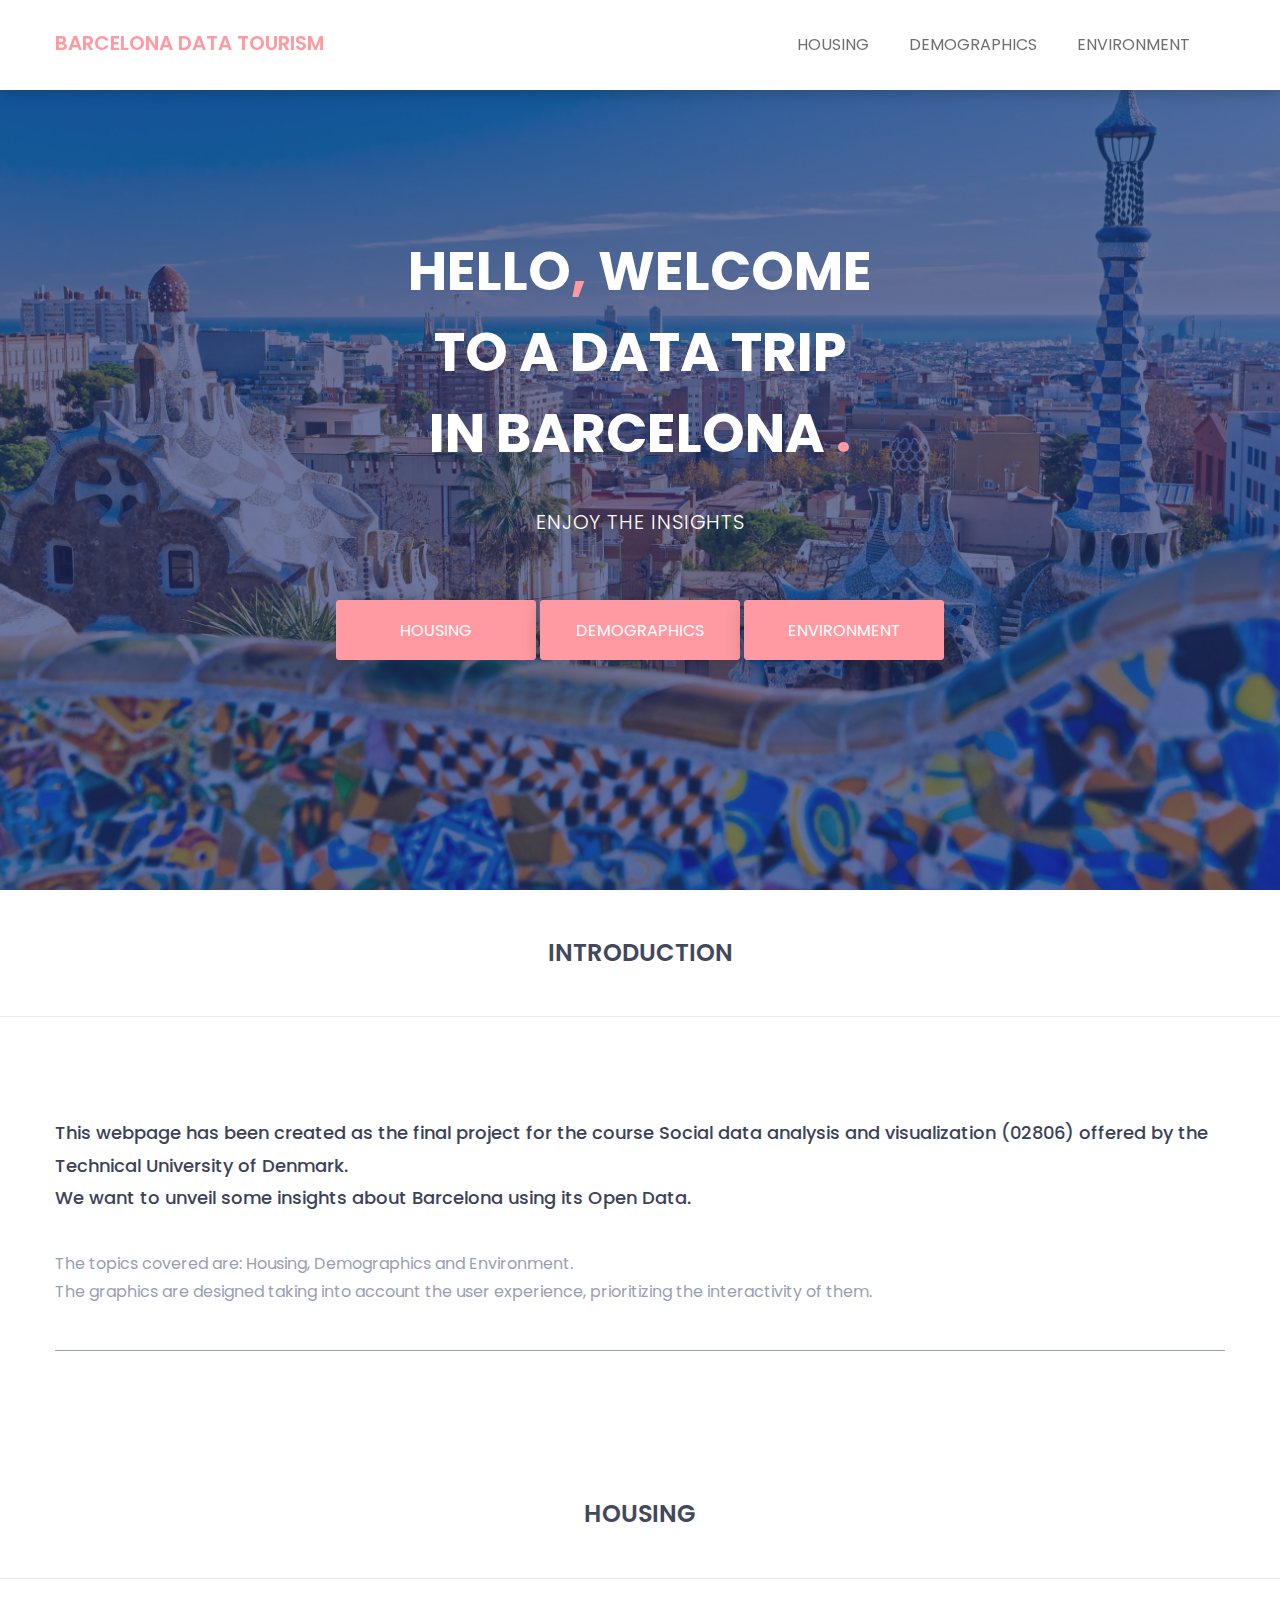
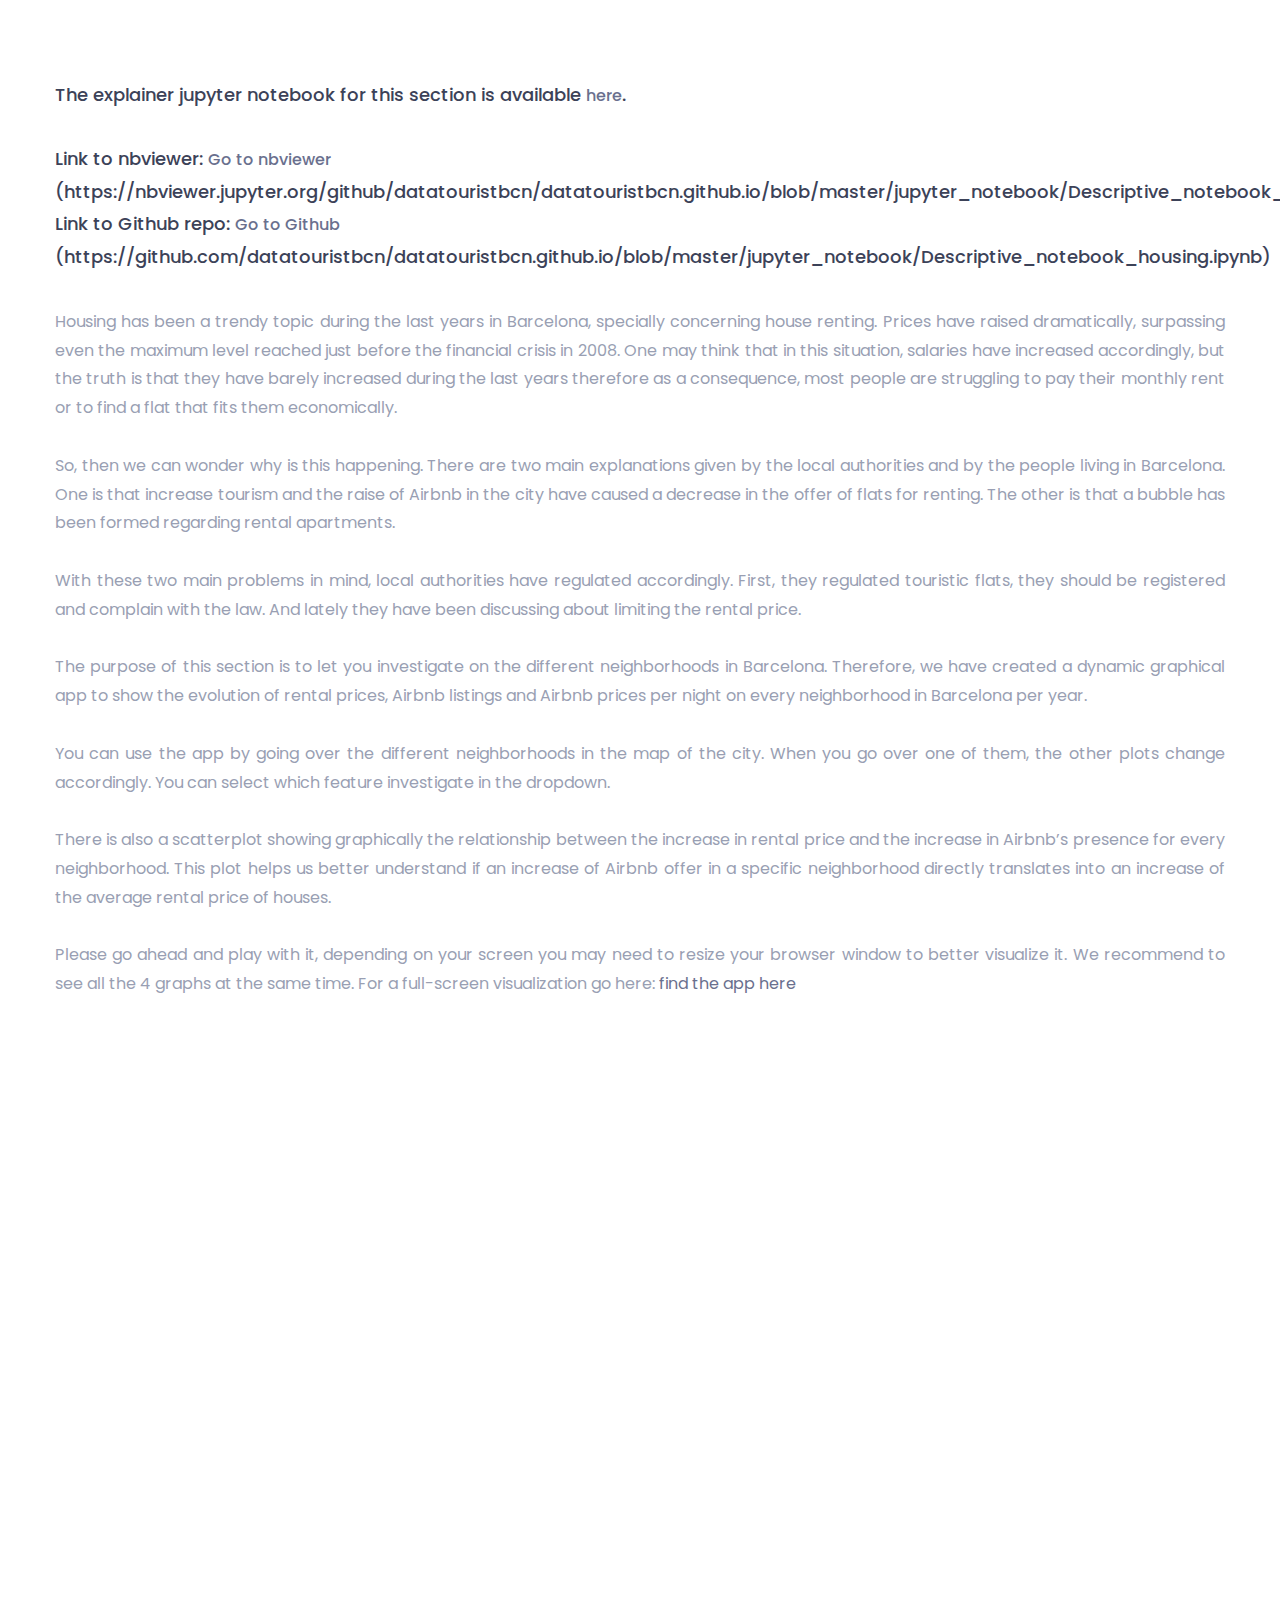
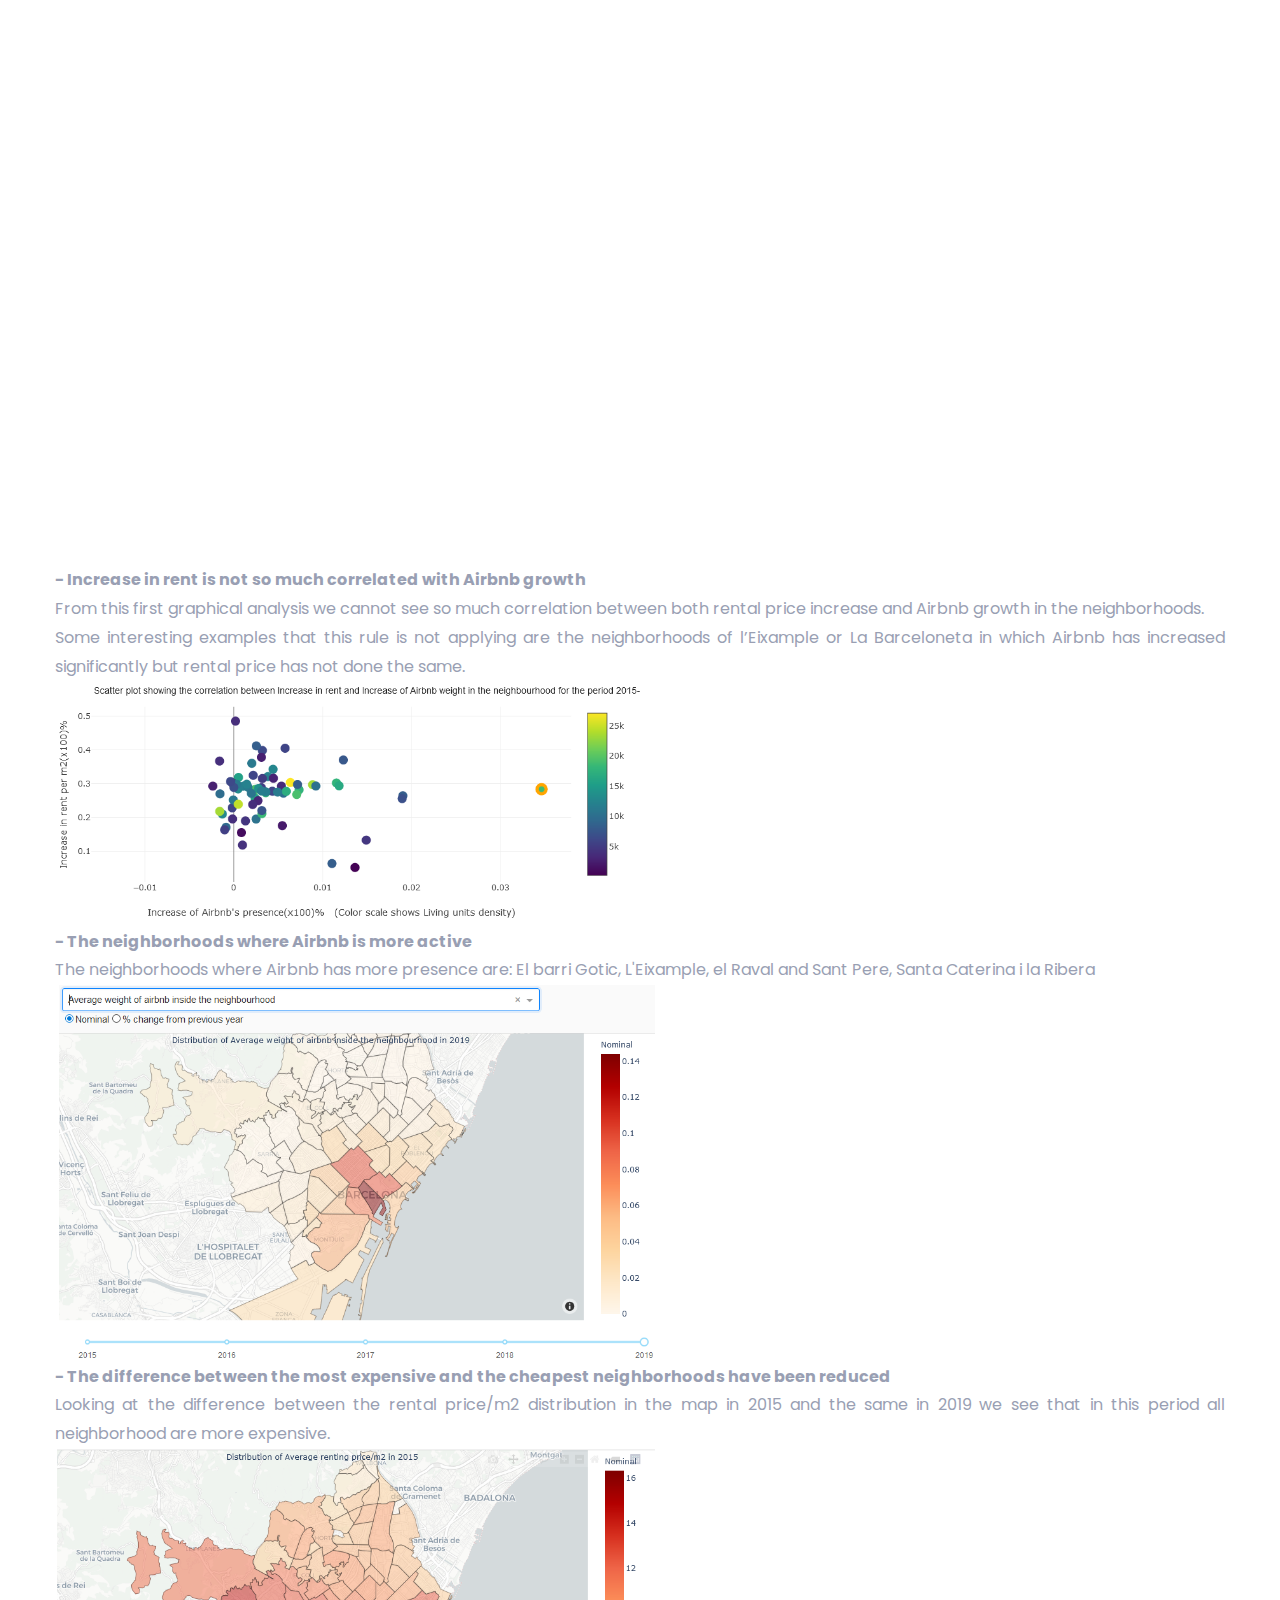
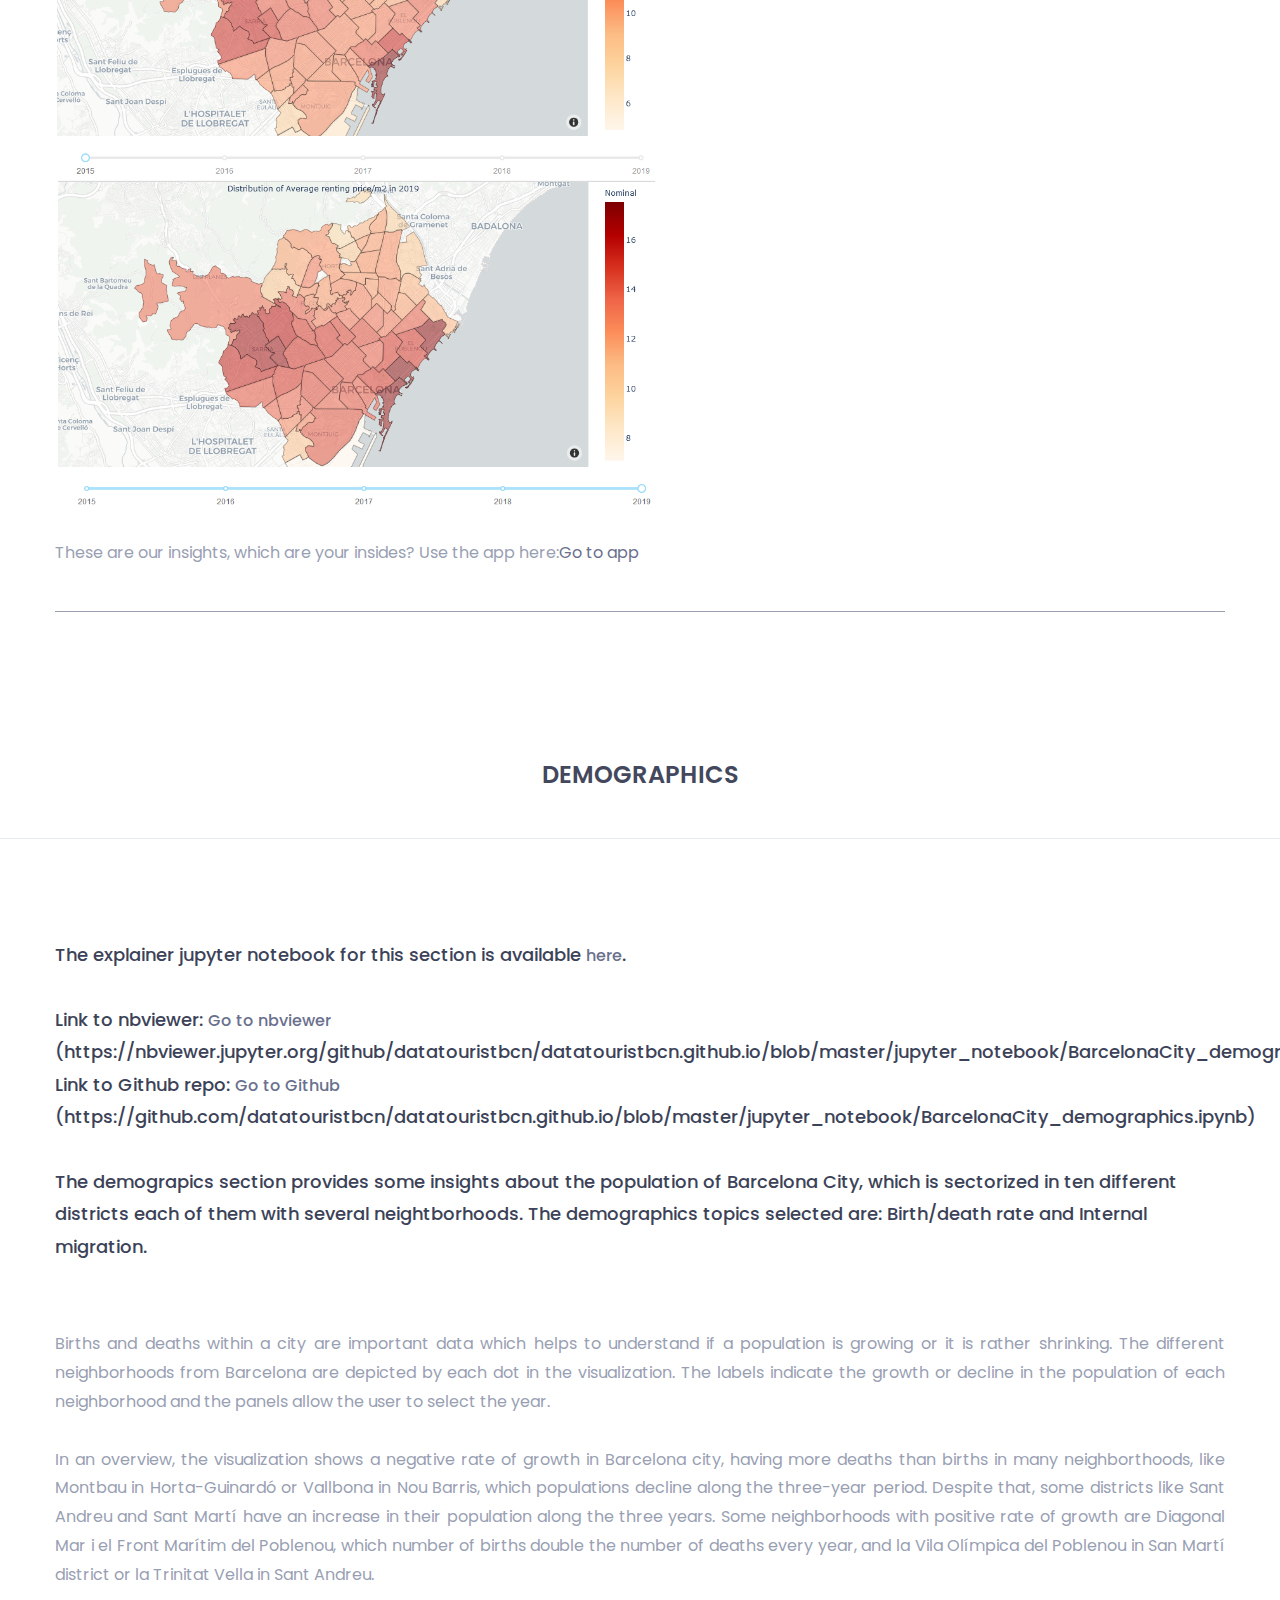
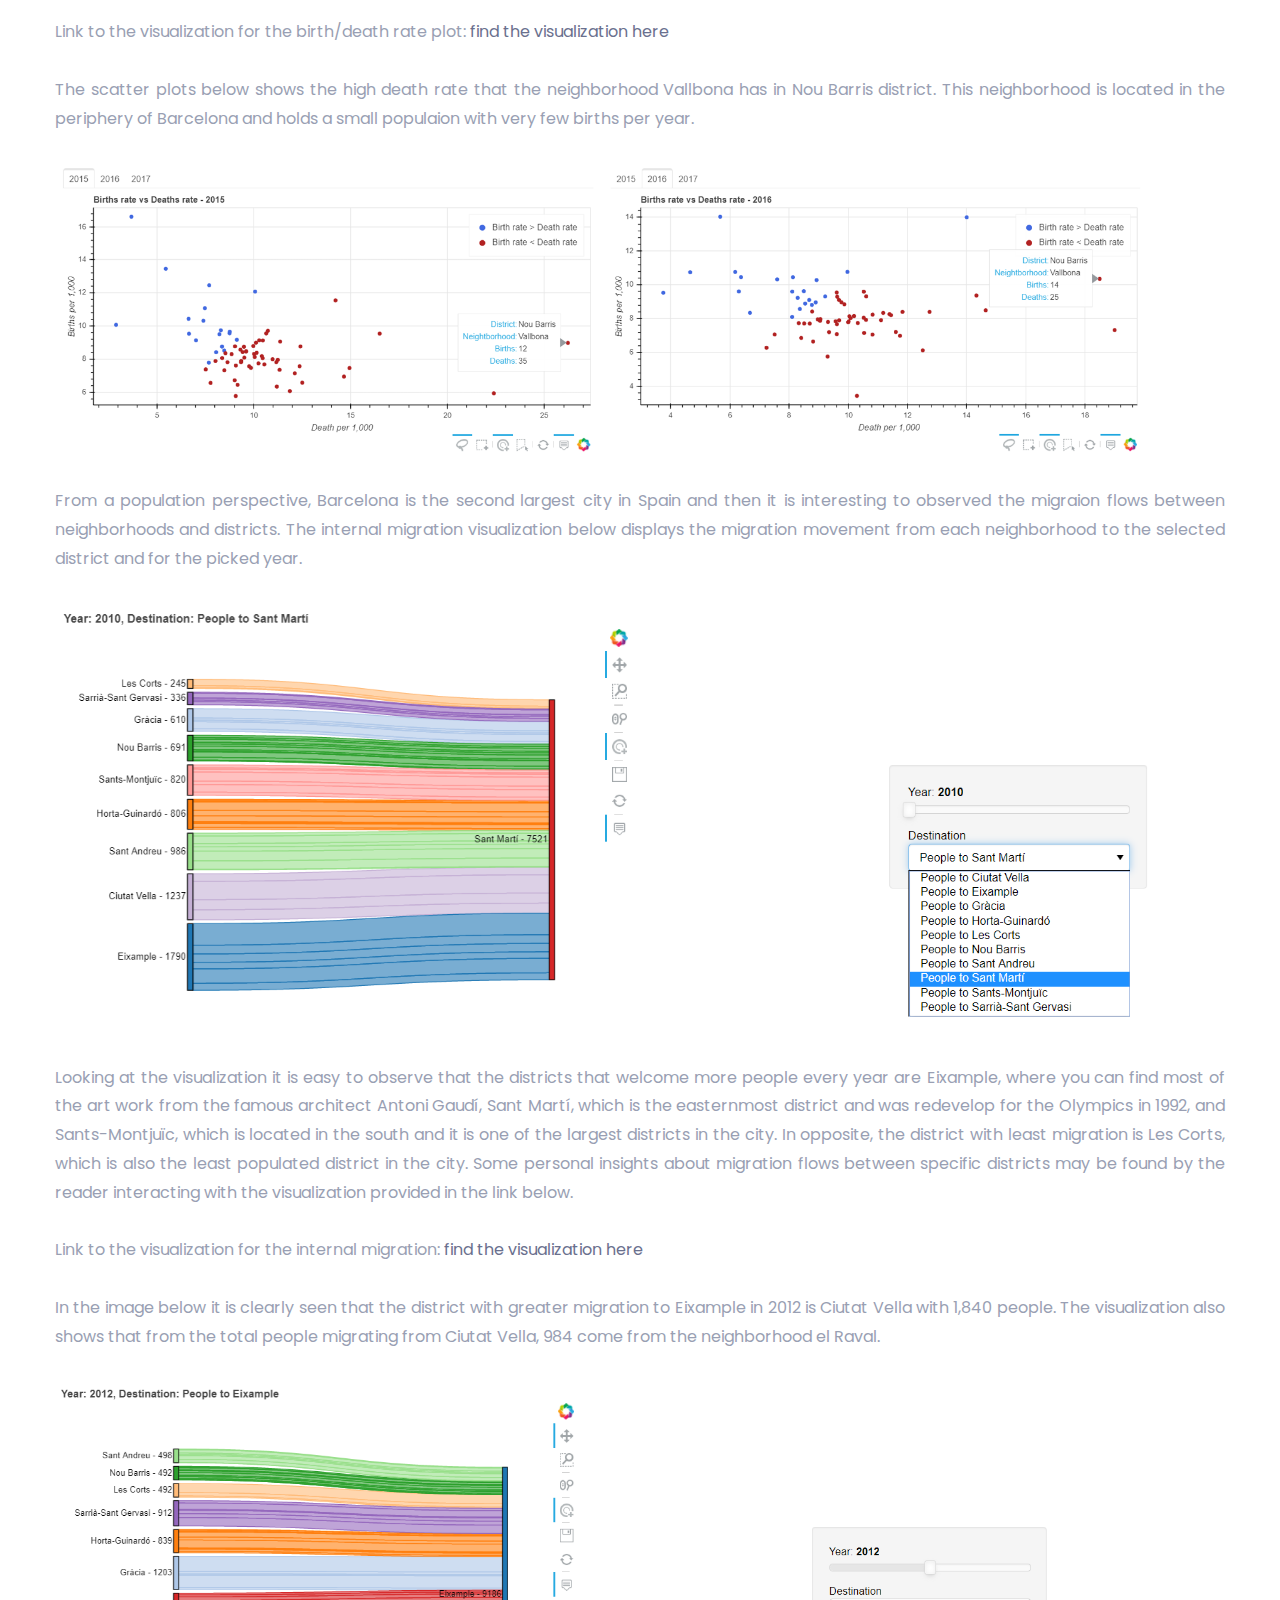
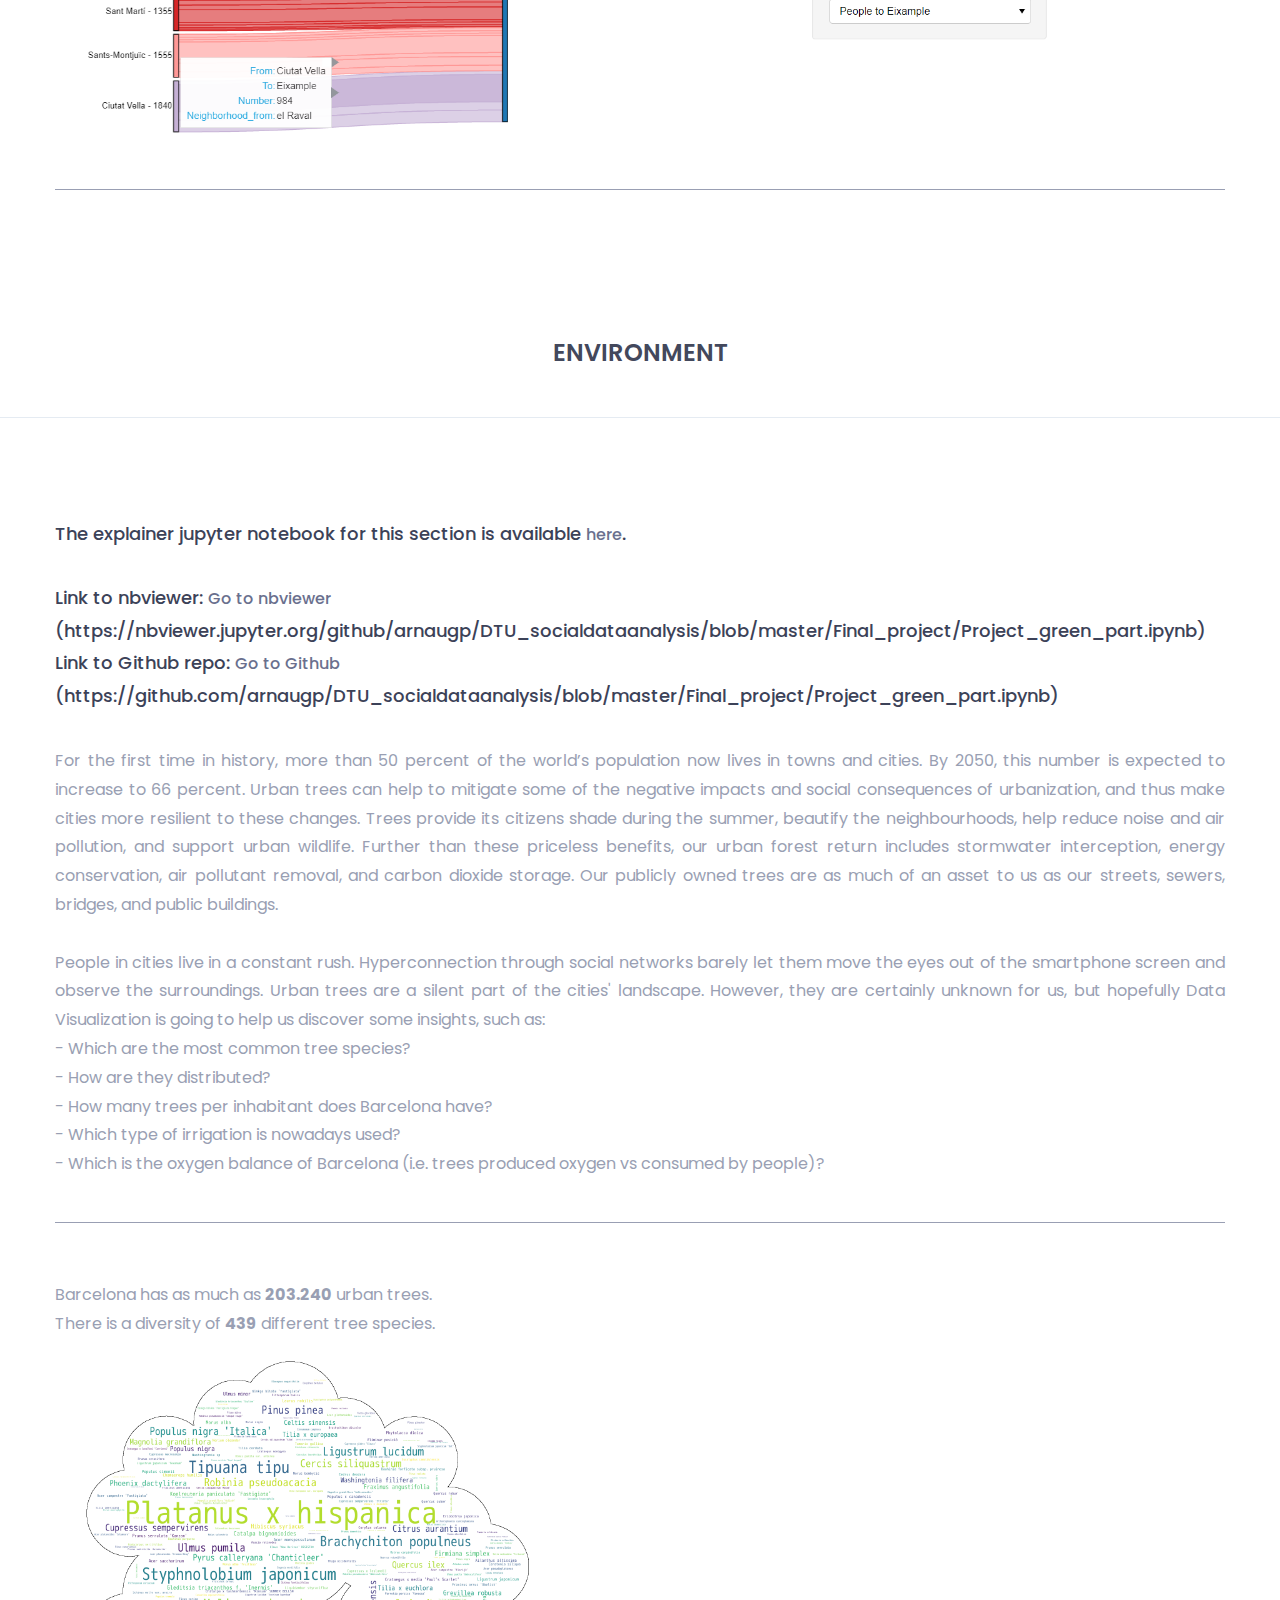
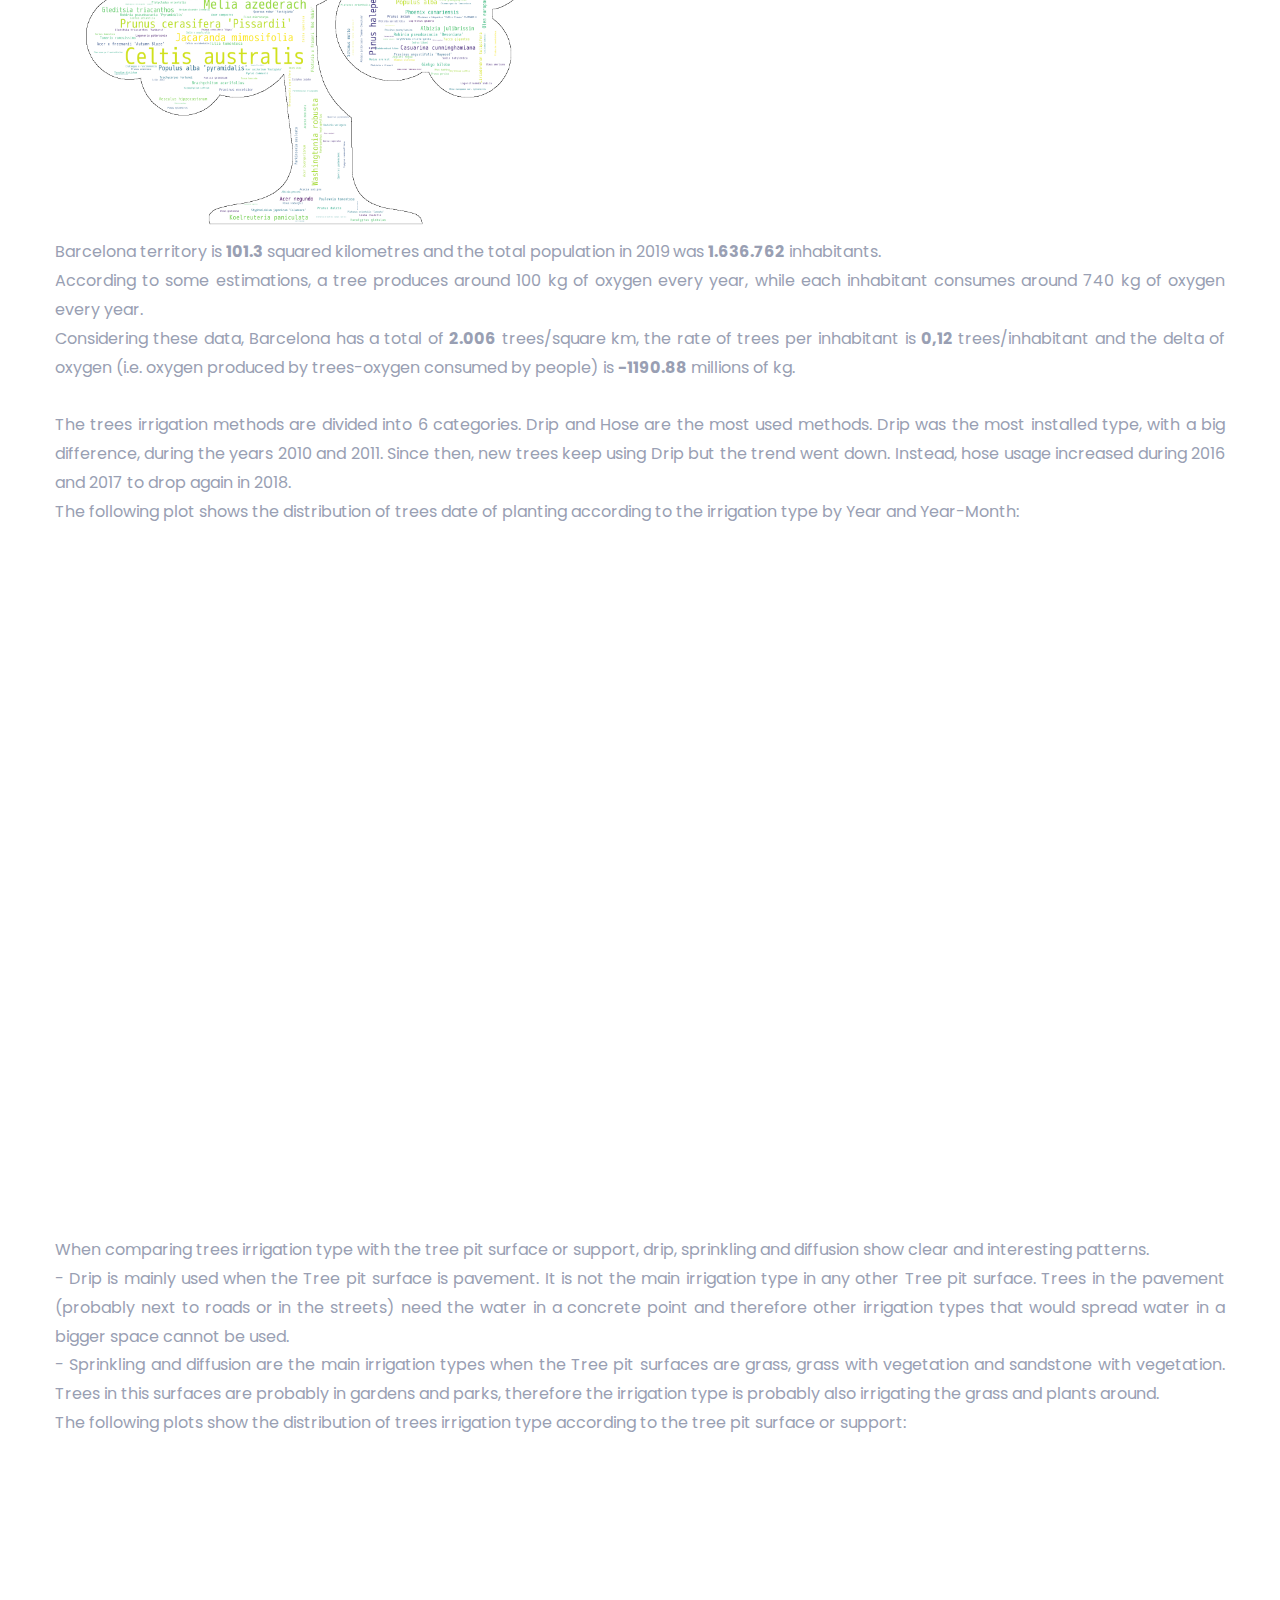
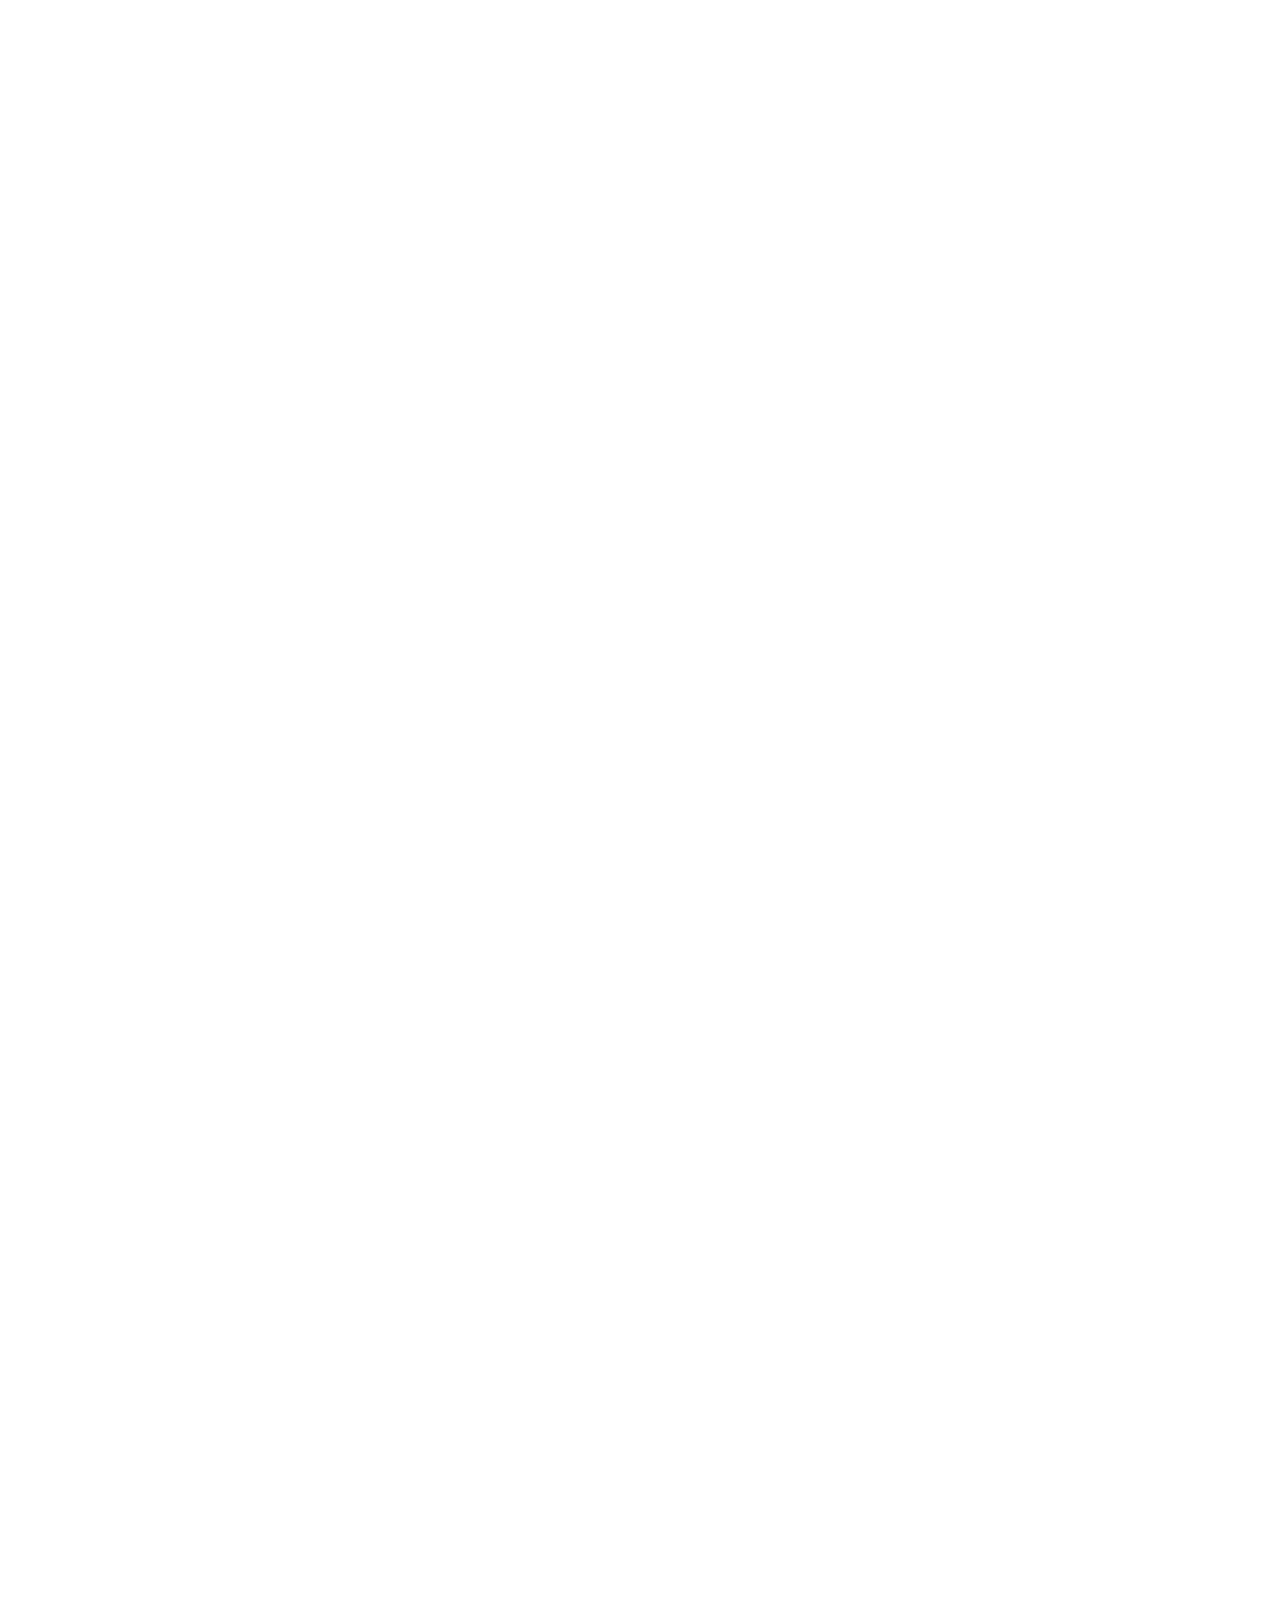
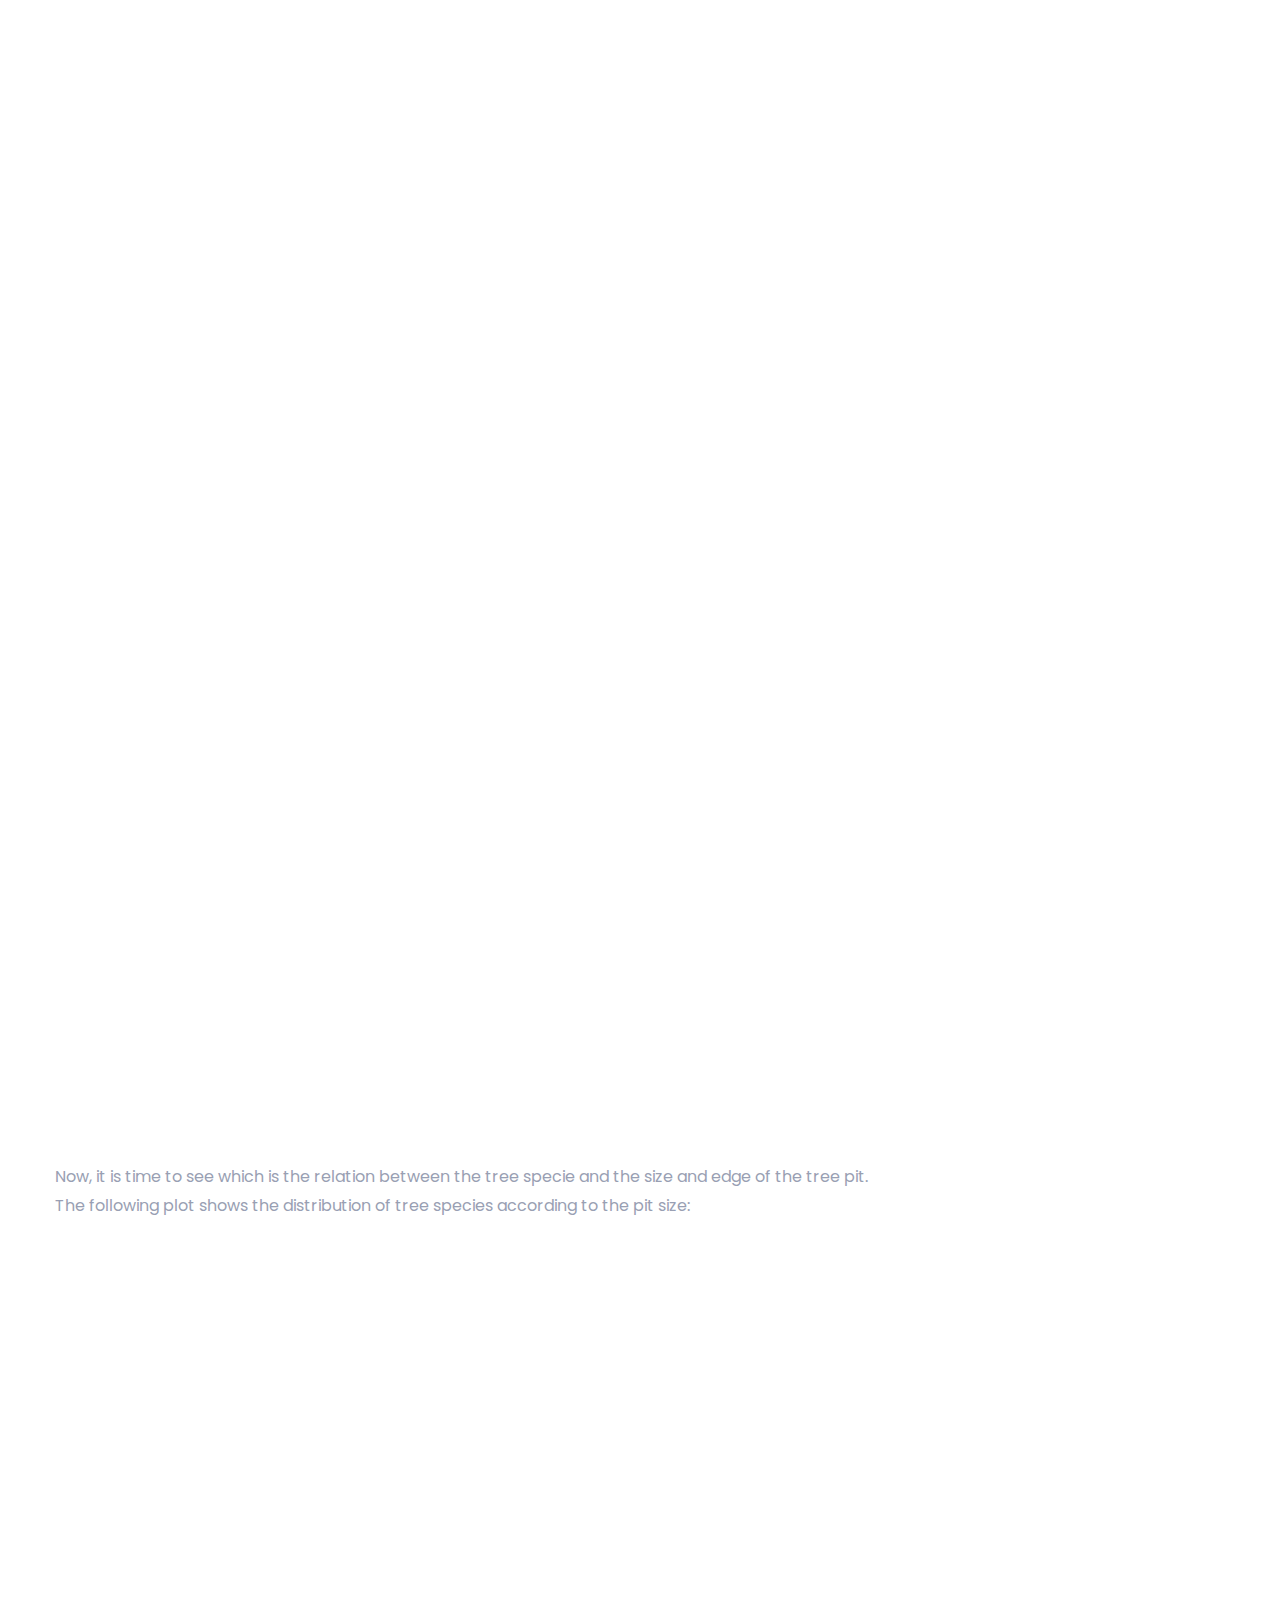
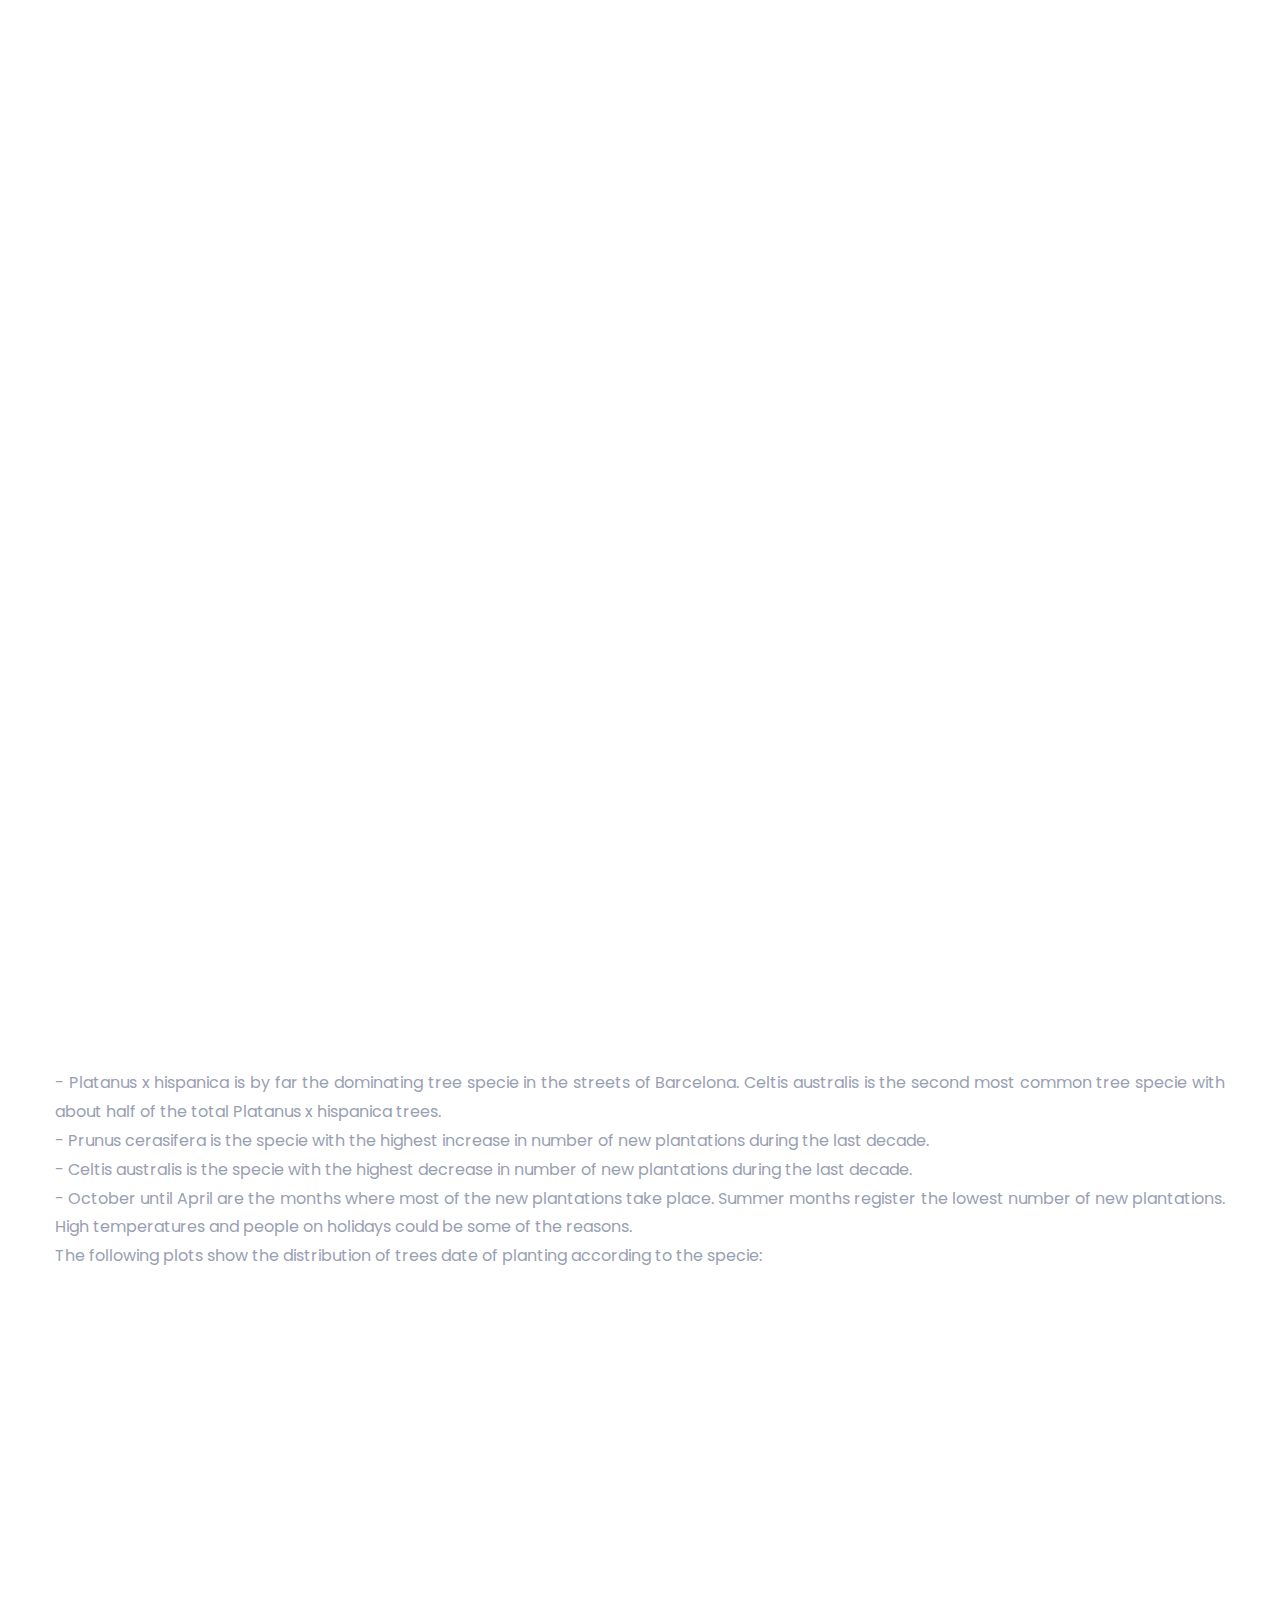
<file: index.html>
<!doctype html>
<html class="no-js" lang="en">

    <head>
        <!-- meta data -->
        <meta charset="utf-8">
        <meta http-equiv="X-UA-Compatible" content="IE=edge">
        <meta name="viewport" content="width=device-width, initial-scale=1">
        <!-- The above 3 meta tags *must* come first in the head; any other head content must come *after* these tags -->

        <!--font-family-->
		<link href="https://fonts.googleapis.com/css?family=Poppins:100,200,300,400,500,600,700,800,900&amp;subset=devanagari,latin-ext" rel="stylesheet">
        
        <!-- title of site -->
        <title>BARCELONA DATA TOURISM</title>

        <!-- For favicon png -->
		<link rel="shortcut icon" type="image/icon" href="assets/logo/favicon.png"/>
       
        <!--font-awesome.min.css-->
        <link rel="stylesheet" href="assets/css/font-awesome.min.css">

		<!--flat icon css-->
		<link rel="stylesheet" href="assets/css/flaticon.css">

		<!--animate.css-->
        <link rel="stylesheet" href="assets/css/animate.css">

        <!--owl.carousel.css-->
        <link rel="stylesheet" href="assets/css/owl.carousel.min.css">
		<link rel="stylesheet" href="assets/css/owl.theme.default.min.css">
		
        <!--bootstrap.min.css-->
        <link rel="stylesheet" href="assets/css/bootstrap.min.css">
		
		<!-- bootsnav -->
		<link rel="stylesheet" href="assets/css/bootsnav.css" >	
        
        <!--style.css-->
        <link rel="stylesheet" href="assets/css/style.css">
        
        <!--responsive.css-->
        <link rel="stylesheet" href="assets/css/responsive.css">
        
        <!-- HTML5 shim and Respond.js for IE8 support of HTML5 elements and media queries -->
        <!-- WARNING: Respond.js doesn't work if you view the page via file:// -->
		
        <!--[if lt IE 9]>
			<script src="https://oss.maxcdn.com/html5shiv/3.7.3/html5shiv.min.js"></script>
			<script src="https://oss.maxcdn.com/respond/1.4.2/respond.min.js"></script>
        <![endif]-->

    </head>
	
	<body>
		<!--[if lte IE 9]>
            <p class="browserupgrade">You are using an <strong>outdated</strong> browser. Please <a href="https://browsehappy.com/">upgrade your browser</a> to improve your experience and security.</p>
        <![endif]-->
		
		<!-- top-area Start -->
		<header class="top-area">
			<div class="header-area">
				<!-- Start Navigation -->
			    <nav class="navbar navbar-default bootsnav navbar-fixed dark no-background">

			        <div class="container">

			            <!-- Start Header Navigation -->
			            <div class="navbar-header">
			                <button type="button" class="navbar-toggle" data-toggle="collapse" data-target="#navbar-menu">
			                    <i class="fa fa-bars"></i>
			                </button>
			                <a class="navbar-brand" href="index.html">BARCELONA DATA TOURISM</a>
			            </div><!--/.navbar-header-->
			            <!-- End Header Navigation -->

			            <!-- Collect the nav links, forms, and other content for toggling -->
			            <div class="collapse navbar-collapse menu-ui-design" id="navbar-menu">
			                <ul class="nav navbar-nav navbar-right" data-in="fadeInDown" data-out="fadeOutUp">
			                <li class="smooth-menu active"></li>
			                    <li class="smooth-menu"><a href="#housing">HOUSING</a></li>
			                    <li class="smooth-menu"><a href="#demographics">DEMOGRAPHICS</a></li>
			                    <li class="smooth-menu"><a href="#environment">ENVIRONMENT</a></li>
			                </ul><!--/.nav -->
			            </div><!-- /.navbar-collapse -->
			        </div><!--/.container-->
			    </nav><!--/nav-->
			    <!-- End Navigation -->
			</div><!--/.header-area-->

		    <div class="clearfix"></div>

		</header><!-- /.top-area-->
		<!-- top-area End -->
	
		<!--welcome-hero start -->
		<section id="welcome-hero" class="welcome-hero">
			<div class="container">
				<div class="row">
					<div class="col-md-12 text-center">
						<div class="header-text">
							<h2>hello<span>,</span> welcome<br> to a data trip <br> in barcelona <span>.</span>   </h2>
							<p>enjoy the insights</p>
							<a href="#housing">HOUSING</a>
		                    <a href="#demographics">DEMOGRAPHICS</a>
		                    <a href="#environment">ENVIRONMENT</a>
						</div><!--/.header-text-->
					</div><!--/.col-->
				</div><!-- /.row-->
			</div><!-- /.container-->

		</section><!--/.welcome-hero-->
		<!--welcome-hero end -->



		<section id="intro" class="about">
			<div class="section-heading text-center">
				<h2>INTRODUCTION</h2>
			</div>
			<div class="container">
				<div class="about-content">
					<div class="row">						
						<div class="single-about-txt">
							<h3>
								This webpage has been created as the final project for the course Social data analysis and visualization (02806) offered by the Technical University of Denmark. <br>
								We want to unveil some insights about Barcelona using its Open Data.
							</h3>
							<p>
								The topics covered are: Housing, Demographics and Environment. <br>
								The graphics are designed taking into account the user experience, prioritizing the interactivity of them.
							</p>
							
						</div>
						
					</div>
				</div>
			</div>
		</section><!--/.about-->
		<!--about end -->



		<!--EDIT HECTOR-->
		<!--housing start -->
		<section id="housing" class="about">
		
			<div class="section-heading text-center">
				<h2>HOUSING</h2>
			</div>
			<div class="container">
			 
				<div class="about-content">
					<div class="row">						
						<div class="single-about-txt">
							<h3>
								The explainer jupyter notebook for this section is available <a href="https://nbviewer.jupyter.org/github/datatouristbcn/datatouristbcn.github.io/blob/master/jupyter_notebook/Descriptive_notebook_housing.ipynb" target="_blank">here</a>. <br><br>
								Link to nbviewer: <a href="https://nbviewer.jupyter.org/github/datatouristbcn/datatouristbcn.github.io/blob/master/jupyter_notebook/Descriptive_notebook_housing.ipynb" target="_blank">Go to nbviewer</a><br>
								(https://nbviewer.jupyter.org/github/datatouristbcn/datatouristbcn.github.io/blob/master/jupyter_notebook/Descriptive_notebook_housing.ipynb) <br>
								Link to Github repo: <a href="https://github.com/datatouristbcn/datatouristbcn.github.io/blob/master/jupyter_notebook/Descriptive_notebook_housing.ipynb" target="_blank">Go to Github</a><br>
								(https://github.com/datatouristbcn/datatouristbcn.github.io/blob/master/jupyter_notebook/Descriptive_notebook_housing.ipynb) <br>
							    </h3>
							
							
							<p style="text-align:justify;">
								Housing has been a trendy topic during the last years in Barcelona, specially concerning house renting. Prices have raised dramatically, surpassing even the maximum level reached just before the financial crisis in 2008.
								One may think that in this situation, salaries have increased accordingly, but the truth is that they have barely increased during the last years therefore as a consequence, 
								most people are struggling to pay their monthly rent or to find a flat that fits them economically.  <br>
								<br>
								So, then we can wonder why is this happening. There are two main explanations given by the local authorities and by the people living in Barcelona. One is that increase tourism and the raise of
								Airbnb in the city have caused a decrease in the offer of flats for renting. The other is that a bubble has been formed regarding rental apartments. <br>
								<br>
								With these two main problems in mind, local authorities have regulated accordingly. First, they regulated touristic flats, they should be registered and 
								complain with the law. And lately they have been discussing about limiting the rental price.<br>
								<br>
								The purpose of this section is to let you investigate on the different neighborhoods in Barcelona. Therefore, we have created a dynamic graphical app to 
								show the evolution of rental prices, Airbnb listings and Airbnb prices per night on every neighborhood in Barcelona per year. <br>
								<br>
								You can use the app by going over the different neighborhoods in the map of the city. When you go over one of them, the other plots change accordingly.
								You can select which feature investigate in the dropdown.<br>
								<br>
								There is also a scatterplot showing graphically the relationship between the increase in rental price and the increase in Airbnb’s presence for every neighborhood. This plot helps us better understand 
								if an increase of Airbnb offer in a specific neighborhood directly translates into an increase of the average rental price of houses.<br>
								<br>
								Please go ahead and play with it, depending on your screen you may need to resize your browser window to better visualize it. We recommend to see 
								all the 4 graphs at the same time. For a full-screen visualization go here: <a href="https://sodata2.herokuapp.com/" target="_blank">find the app here</a><br>
							        <br>
								<br>
								<iframe width="1400" height="1100" frameborder="0" scrolling="yes" src="https://sodata2.herokuapp.com/"></iframe>
								<br>
								<b> - Increase in rent is not so much correlated with Airbnb growth</b></li><br>
										From this first graphical analysis we cannot see so much correlation between both rental price increase and Airbnb growth in the neighborhoods. <br>
										Some interesting examples that this rule is not applying are the neighborhoods of l’Eixample or La Barceloneta in which Airbnb has increased significantly but rental price has not done the same.
								<br>
								<img src="assets/images/housing/scatter_eixample.PNG" alt="Scatter plot showing relation between rental price and Airbnb increase" height="400" width="600">
								<br>
								<b>- The neighborhoods where Airbnb is more active</b></li><br>
										The neighborhoods where Airbnb has more presence are: El barri Gotic, L'Eixample, el Raval and Sant Pere, Santa Caterina i la Ribera
								<br>
					
								<img src="assets/images/housing/airbnb.PNG" alt="Choropleth map showing rental price distribution over the city of Barcelona in 2015" height="400" width="600">
								<br>
								<b>- The difference between the most expensive and the cheapest neighborhoods have been reduced</b></li><br>
								           Looking at the difference between the rental price/m2 distribution in the map in 2015 and the same in 2019 we see that in this period all neighborhood are more expensive.
								<br>
				
								<img src="assets/images/housing/price_2015.PNG" alt="Choropleth map showing rental price distribution over the city of Barcelona in 2015" height="400" width="600">
								<br>
								<img src="assets/images/housing/price_2019.PNG" alt="Choropleth map showing rental price distribution over the city of Barcelona in 2019" height="400" width="600">
								<br>
								<br>
								These are our insights, which are your insides? Use the app here:<a href="https://sodata2.herokuapp.com/" target="_blank"> Go to app</a><br>
							
							
							
							</h3>

							
						</div>
						
					</div>
				</div>
			</div>
		</section><!--/.about-->
		<!--about end -->


		<!--EDIT JORGE-->
		<!--demographics start -->
		<section id="demographics" class="about">
			<div class="section-heading text-center">
				<h2>DEMOGRAPHICS</h2>
			</div>
			<div class="container">
				<div class="about-content">
					<div class="row">						
						<div class="single-about-txt">
							<h3>
								The explainer jupyter notebook for this section is available <a href="https://nbviewer.jupyter.org/github/datatouristbcn/datatouristbcn.github.io/blob/master/jupyter_notebook/BarcelonaCity_demographics.ipynb" target="_blank">here</a>. <br><br>
								Link to nbviewer: <a href="https://nbviewer.jupyter.org/github/datatouristbcn/datatouristbcn.github.io/blob/master/jupyter_notebook/BarcelonaCity_demographics.ipynb" target="_blank">Go to nbviewer</a><br>
								(https://nbviewer.jupyter.org/github/datatouristbcn/datatouristbcn.github.io/blob/master/jupyter_notebook/BarcelonaCity_demographics.ipynb) <br>
								Link to Github repo: <a href="https://github.com/datatouristbcn/datatouristbcn.github.io/blob/master/jupyter_notebook/BarcelonaCity_demographics.ipynb" target="_blank">Go to Github</a><br>
								(https://github.com/datatouristbcn/datatouristbcn.github.io/blob/master/jupyter_notebook/BarcelonaCity_demographics.ipynb) <br><br>
							    </h3>
							<h3>
								The demograpics section provides some insights about the population of Barcelona City, which is sectorized in ten different districts each of them with several neightborhoods. The demographics topics selected are: 
								Birth/death rate and Internal migration. <br><br>
							</h3>
							<p style="text-align:justify;">
								Births and deaths within a city are important data which helps to understand if a population is growing or it is rather shrinking. 
								The different neighborhoods from Barcelona are depicted by each dot in the visualization. 
								The labels indicate the growth or decline in the population of each neighborhood and the panels allow the user to select the year.<br><br>

								In an overview, the visualization shows a negative rate of growth in Barcelona city, having more deaths than births in many neighborthoods, 
								like Montbau in Horta-Guinardó or Vallbona in Nou Barris, which populations decline along the three-year period. Despite that, 
								some districts like Sant Andreu and Sant Martí have an increase in their population along the three years. Some neighborhoods with positive rate of 
								growth are Diagonal Mar i el Front Marítim del Poblenou, which number of births double the number of deaths every year, and la Vila Olímpica del Poblenou in 
								San Martí district or la Trinitat Vella in Sant Andreu.<br><br>
								
								Link to the visualization for the birth/death rate plot: <a href="birth_death_rate.html" target="_blank">find the visualization here</a><br><br>
								
								The scatter plots below shows the high death rate that the neighborhood Vallbona has in Nou Barris district. This neighborhood is located in 
								the periphery of Barcelona and holds a small populaion with very few births per year. <br>
								<br>
								<img src="assets/images/demographic/birth_death_rate_final.png" alt="Scatter plots showing relation between birth and death rate" height="700" width="1100">
								<br>
							
							
								<br>
								From a population perspective, Barcelona is the second largest city in Spain and then it is interesting to observed the migraion flows between neighborhoods and districts. 
								The internal migration visualization below displays the migration movement from each neighborhood to the selected district and for the picked year.<br>
								
								<br>
								<img src="assets/images/demographic/internal_migration2.png" alt="Sankey diagram to San Martí district" height="700" width="1100">
								<br>
								
								<br>
								Looking at the visualization it is easy to observe that the districts that welcome more people every year are Eixample, where you can find most of the art work from the famous 
								architect Antoni Gaudí, Sant Martí, which is the easternmost district and was redevelop for the Olympics in 1992, and Sants-Montjuïc, which is located in the south and it is one of the 
								largest districts in the city. In opposite, the district with least migration is Les Corts, which is also the least populated district in the city. Some personal insights 
								about migration flows between specific districts may be found by the reader interacting with the visualization provided in the link below. <br><br>
								
								Link to the visualization for the internal migration: <a href="intenal_migration.html" target="_blank">find the visualization here</a><br><br>
								
								In the image below it is clearly seen that the district with greater migration to Eixample in 2012 is Ciutat Vella with 1,840 people. The visualization
								also shows that from the total people migrating from Ciutat Vella, 984 come from the neighborhood el Raval.<br>
								<br>
								<img src="assets/images/demographic/internal_migration1.png" alt="Sankey diagram to Eixample district" height="600" width="1000">
								<br>
							</p>
							
						</div>
						
					</div>
				</div>
			</div>
		</section><!--/.about-->
		<!--about end -->




		<!--EDIT ARNAU-->
		<!--environment start -->
		<section id="environment" class="about">
			<div class="section-heading text-center">
				<h2>ENVIRONMENT</h2>
			</div>
			<div class="container">
				<div class="about-content">
					<div class="row">						
						<div class="single-about-txt">
							<h3>
								The explainer jupyter notebook for this section is available <a href="https://nbviewer.jupyter.org/github/arnaugp/DTU_socialdataanalysis/blob/master/Final_project/Project_green_part.ipynb" target="_blank">here</a>. <br><br>
								Link to nbviewer: <a href="https://nbviewer.jupyter.org/github/arnaugp/DTU_socialdataanalysis/blob/master/Final_project/Project_green_part.ipynb" target="_blank">Go to nbviewer</a><br>
								(https://nbviewer.jupyter.org/github/arnaugp/DTU_socialdataanalysis/blob/master/Final_project/Project_green_part.ipynb) <br>
								Link to Github repo: <a href="https://github.com/arnaugp/DTU_socialdataanalysis/blob/master/Final_project/Project_green_part.ipynb" target="_blank">Go to Github</a><br>
								(https://github.com/arnaugp/DTU_socialdataanalysis/blob/master/Final_project/Project_green_part.ipynb) <br>
							</h3>
							<p style="text-align:justify;">
								For the first time in history, more than 50 percent of the world’s population now lives in towns and cities. By 2050, this number is expected to increase to 66 percent.  
								Urban trees can help to mitigate some of the negative impacts and social consequences of urbanization, and thus make cities more resilient to these changes. Trees provide its citizens shade during the summer, beautify the neighbourhoods, help reduce noise and air pollution, and support urban wildlife.
								Further than these priceless benefits, our urban forest return includes stormwater interception, energy conservation, air pollutant removal, and carbon dioxide storage.  
								Our publicly owned trees are as much of an asset to us as our streets, sewers, bridges, and public buildings.<br><br>


								People in cities live in a constant rush. Hyperconnection through social networks barely let them move the eyes out of the smartphone screen and observe the surroundings. Urban trees are a silent part of the cities' landscape. However, they are certainly unknown for us, but hopefully Data Visualization is going to help us discover some insights, such as:<br>
								- Which are the most common tree species?<br>
								- How are they distributed?<br>
								- How many trees per inhabitant does Barcelona have?<br>
								- Which type of irrigation is nowadays used?<br>
								- Which is the oxygen balance of Barcelona (i.e. trees produced oxygen vs consumed by people)? <br>
					      	</p>
							<br>
							<p style="text-align:justify;">
								Barcelona has as much as <b>203.240</b> urban trees.<br>
								There is a diversity of <b>439</b> different tree species.
								<br>
								<img src="assets/images/trees/trees_wc.png" alt="Trees wordcloud" height="500" width="500">
								<br>
								Barcelona territory is <b>101.3</b>  squared kilometres and the total population in 2019 was <b>1.636.762</b> inhabitants.
								<br>
								According to some estimations, a tree produces around 100 kg of oxygen every year, while each inhabitant consumes around 740 kg of oxygen every year.
								<br>
								Considering these data, Barcelona has a total of <b>2.006</b> trees/square km, the rate of trees per inhabitant is <b>0,12</b> trees/inhabitant and the delta of oxygen (i.e. oxygen produced by trees-oxygen consumed by people) is <b>-1190.88</b> millions of kg.
								<br>

								<br>
								The trees irrigation methods are divided into 6 categories.
								Drip and Hose are the most used methods. Drip was the most installed type, with a big difference, during the years 2010 and 2011. Since then, new trees keep using Drip but the trend went down. Instead, hose usage increased during 2016 and 2017 to drop again in 2018.
								<br>
								The following plot shows the distribution of trees date of planting according to the irrigation type by Year and Year-Month:
								<br>
								<iframe width="1000" height="700" frameborder="0" scrolling="no" src="https://chart-studio.plotly.com/~arnau.gp/32.embed"></iframe>
								<br>
								When comparing trees irrigation type with the tree pit surface or support, drip, sprinkling and diffusion show clear and interesting patterns.
								<br>
								- Drip is mainly used when the Tree pit surface is pavement. It is not the main irrigation type in any other Tree pit surface. Trees in the pavement (probably next to roads or in the streets) need the water in a concrete point and therefore other irrigation types that would spread water in a bigger space cannot be used.
								<br>
								- Sprinkling and diffusion are the main irrigation types when the Tree pit surfaces are grass, grass with vegetation and sandstone with vegetation. Trees in this surfaces are probably in gardens and parks, therefore the irrigation type is probably also irrigating the grass and plants around.
								<br>
								The following plots show the distribution of trees irrigation type according to the tree pit surface or support:
								<br>
								<iframe width="1000" height="700" frameborder="0" scrolling="no" src="https://chart-studio.plotly.com/~arnau.gp/40.embed"></iframe>
								<br>
								<br>
								<iframe width="1000" height="700" frameborder="0" scrolling="no" src="https://chart-studio.plotly.com/~arnau.gp/38.embed"></iframe>
								<br>
								<br>
								<iframe width="1000" height="700" frameborder="0" scrolling="no" src="https://chart-studio.plotly.com/~arnau.gp/42.embed"></iframe>
								<br>
								<br>
								<iframe width="1000" height="700" frameborder="0" scrolling="no" src="https://chart-studio.plotly.com/~arnau.gp/44.embed"></iframe>
								<br>
								Now, it is time to see which is the relation between the tree specie and the size and edge of the tree pit.
								<br>
								The following plot shows the distribution of tree species according to the pit size:
								<br>
								<iframe width="1000" height="700" frameborder="0" scrolling="no" src="https://chart-studio.plotly.com/~arnau.gp/36.embed"></iframe>
								<br>
								<br>
								<iframe width="1000" height="700" frameborder="0" scrolling="no" src="https://chart-studio.plotly.com/~arnau.gp/34.embed"></iframe>
								<br>
								- Platanus x hispanica is by far the dominating tree specie in the streets of Barcelona. Celtis australis is the second most common tree specie with about half of the total Platanus x hispanica trees.
								<br>
								- Prunus cerasifera is the specie with the highest increase in number of new plantations during the last decade.
								<br>
								- Celtis australis is the specie with the highest decrease in number of new plantations during the last decade.
								<br>
								- October until April are the months where most of the new plantations take place. Summer months register the lowest number of new plantations. High temperatures and people on holidays could be some of the reasons.
								<br>
								The following plots show the distribution of trees date of planting according to the specie:
								<br>
								<iframe width="1000" height="700" frameborder="0" scrolling="no" src="https://chart-studio.plotly.com/~arnau.gp/46.embed"></iframe>
								<br>
								<br>
								<iframe width="1000" height="700" frameborder="0" scrolling="no" src="https://chart-studio.plotly.com/~arnau.gp/52.embed"></iframe>
								<br>
								In the following density scatter plot it can be seen how the Top 6 tree species are distributed accross Barcelona using its coordinates representation. The location of trees is concentrated on the South-East side of the city. Platanus x hispanica highest concentration is in the East extreme of the city. Celta australis is clearly concentrated in Barcelona's downtown.
								<br>
								<img src="assets/images/trees/heatmap_subplots_tree_type.png" alt="Heatmap by tree specie" height="1000" width="700">
								<br>
								<br>
								Finally, the gardens and parks of Barcelona can be also found on the following map.
								<br>
								<br>
								<iframe width="1000" height="700" frameborder="0" scrolling="no" src="https://chart-studio.plotly.com/~arnau.gp/48.embed"></iframe>
								<br>
							</p>
						</div>
						
					</div>
				</div>
			</div>
		</section><!--/.about-->
		<!--environment end -->


	    <footer id="footer-copyright" class="footer-copyright">
			<div class="container">
				<div class="hm-footer-copyright text-center">
					<p>
						© Content developed by Arnau, Hector and Jorge for the course Social data analysis and visualization (02806) offered by the Technical University of Denmark. <br>Template designed and developed by <a href="https://www.themesine.com/">themesine</a>
					</p><!--/p-->
				</div><!--/.text-center-->
			</div><!--/.container-->

			<div id="scroll-Top">
				<div class="return-to-top">
					<i class="fa fa-angle-up " id="scroll-top"></i>
				</div>
				
			</div><!--/.scroll-Top-->
		</footer>
		
        
    </body>
	
</html>
</file>
<file: assets/css/flaticon.css>
/*
  	Flaticon icon font: Flaticon
  	Creation date: 07/05/2018 12:24
  	*/

@font-face {
  font-family: "Flaticon";
  src: url("../fonts/Flaticon.eot");
  src: url("../fonts/Flaticon.eot?#iefix") format("embedded-opentype"),
       url("../fonts/Flaticon.woff") format("woff"),
       url("../fonts/Flaticon.ttf") format("truetype"),
       url("../fonts/Flaticon.svg#Flaticon") format("svg");
  font-weight: normal;
  font-style: normal;
}

@media screen and (-webkit-min-device-pixel-ratio:0) {
  @font-face {
    font-family: "Flaticon";
    src: url("../fonts/Flaticon.svg#Flaticon") format("svg");
  }
}

[class^="flaticon-"]:before, [class*=" flaticon-"]:before,
[class^="flaticon-"]:after, [class*=" flaticon-"]:after {   
  font-family: Flaticon;
  font-size: 24px;
  font-style: normal;
  margin-left: 0px;
}

.flaticon-bitbucket-logotype-camera-lens-in-perspective:before { content: "\f100"; }
.flaticon-squarespace-logo:before { content: "\f101"; }
.flaticon-smug:before { content: "\f102"; }
.flaticon-flickr-website-logo-silhouette:before { content: "\f103"; }
.flaticon-github-logo:before { content: "\f104"; }
.flaticon-behance-logo:before { content: "\f105"; }
.flaticon-dribbble:before { content: "\f106"; }
.flaticon-themeforest:before { content: "\f107"; }
</file>
<file: assets/css/style.css>
/*==================================
* Author        : "ThemeSine"
* Template Name :  Browny  HTML Template
* Version       : 1.0
==================================== */

/*==================================
font-family: 'Poppins', sans-serif;
==================================== */


/*=========== TABLE OF CONTENTS ===========
1.  General css (Reset code)
2.  Header
3.  Welcome-hero
4.  About me 
5.  Education
6.  Skill
7.  Experience
8.  Profiles
9.  Portfolio
10. Clients
11. Contact

/*-------------------------------------
		1.General css (Reset code)
--------------------------------------*/
*{
    padding: 0;
    margin: 0;
}

*{
	-webkit-box-sizing:border-box;
	-moz-box-sizing:border-box;
	-o-box-sizing:border-box;
	-ms-box-sizing:border-box;
	box-sizing:border-box;
}
body{
	font-family: 'Poppins', sans-serif;
	font-size:16px;
	color: #676a81;
	background: #fff;
    max-width:1920px;
    margin:0 auto;
	overflow-x:hidden;
}

a,a:hover,a:active,a:focus {
	display:inline-block;
	text-decoration:none;
	color: #6a708e;
	font-size:16px;
	padding:0;
}
h1,h2,h3,h4,h5,h6 { 
	margin: 0;
	color:#43485c;
    font-size: 16px;
	font-family: 'Poppins', sans-serif;
	text-transform: capitalize;
}
p {
	margin: 0;
	line-height:1.8;
	color:#43485c;
	font-size:14px;
	font-family: 'Poppins', sans-serif;
}
img{border:none;max-width:100%; height:auto;}
ul{
	padding: 0;
    margin: 0 auto;
    list-style: none;
}
ul li {
	list-style: none;
	
}
select,input,textarea,button{box-shadow:none;outline:0!important;}
button {background: transparent;border: 0;}

html,body{
    height: 100%;
	position: relative;
}
[placeholder]:focus::-webkit-input-placeholder {
  -webkit-transition: opacity 0.3s 0.3s ease; 
  -moz-transition: opacity 0.3s 0.3s ease; 
  -ms-transition: opacity 0.3s 0.3s ease; 
  -o-transition: opacity 0.3s 0.3s ease; 
  transition: opacity 0.3s 0.3s ease; 
  opacity: 0;
}

.fix{position: relative;clear: both;}
/*=============Style css=========*/

/*-------------------------------------
        2. Header
--------------------------------------*/
.top-area {
    position: relative;
    z-index: 9999;
}
@media (min-width: 1024px){}
nav.navbar.bootsnav.no-background {
    background-color: #fff;
    border: none;
}

nav.navbar.bootsnav {
    background-color: #fff;
    border-bottom: transparent;
    box-shadow: 0 3px 15px rgba(0,0,0,.2);
}

/*.navbar-brand*/
.navbar-header a.navbar-brand,.navbar-header a.navbar-brand:hover,.navbar-header a.navbar-brand:focus {
    display: inline-block;
    color: #ff9aa2;
    font-size: 20px;
    font-weight: 600;
    padding: 33px 0px 57px;
    text-transform: uppercase;
}
/*.navbar-brand*/

/*.nav li*/
nav.navbar.bootsnav ul.nav > li > a {
    font-size: 16px;
    font-weight: 400;
    text-transform:uppercase;
    -webkit-transition: 0.3s linear; 
    -moz-transition: 0.3s linear; 
    -ms-transition: 0.3s linear; 
    -o-transition: 0.3s linear; 
    transition: 0.3s linear;
}
nav.navbar.bootsnav ul.nav > li > a {padding: 35px 20px;}
nav.navbar.bootsnav ul.nav > li > a:hover,nav.navbar.bootsnav ul.nav > li > a:focus,nav.navbar.bootsnav ul.nav > li.active>a{color: #ff9aa2;}

nav.navbar.bootsnav ul.nav > li.dropdown > a.dropdown-toggle:after {
    content: "";
}
nav.navbar.bootsnav ul.nav > li.dropdown span {
    font-size: 8px;
    margin-left: 15px;
}
.sticky-wrapper.is-sticky nav.navbar.bootsnav ul.nav > li > a {color:#6a708e;}
.sticky-wrapper.is-sticky nav.navbar.bootsnav ul.nav > li > a:hover,.sticky-wrapper.is-sticky nav.navbar.bootsnav ul.nav > li > a:focus,.sticky-wrapper.is-sticky nav.navbar.bootsnav ul.nav > li.active>a{color: #ff9aa2;}
/*.nav li*/



/*.menu-ui-design*/
.menu-ui-design{overflow-y:scroll;height: 350px;}
.menu-ui-design::-webkit-scrollbar {
    width:5px;
}
.menu-ui-design::-webkit-scrollbar-track {
    -webkit-box-shadow: inset 0 0 8px #000;
}
.menu-ui-design::-webkit-scrollbar-thumb {
  background-color: #ff9aa2;
}
/*.menu-ui-design*/



/*.navbar-toggle */
nav.navbar.bootsnav .navbar-toggle {
    position: relative;
    background-color: transparent;
    border: 1px solid #ff9aa2;
    padding: 10px;
    top: 0;
}
nav.navbar.bootsnav .navbar-toggle i{color: #ff9aa2;}
/*.navbar-toggle */



/*-------------------------------------
        3.  Welcome-hero
--------------------------------------*/
.welcome-hero{
    display: flex;
    align-items: center;
    justify-content: center;
    position:relative;
    background:url(../images/about/welcome-banner.jpg)no-repeat;
    background-size:cover;
    background-position: center;
    height:890px;
}
.welcome-hero:before{
    position:absolute;
    content: " ";
    top:0;
    left:0;
    background:rgba(31,44,108,.65);
    width:100%;
    height:100%;
}

/*.header-text-area*/
.header-text h2 {
    color: #fff;
    font-size: 54px;
    font-weight: 700;
    text-transform: uppercase;
    line-height: 1.5;
}
.header-text h2 span {color: #ff9aa2;}
.header-text p {
    color: #fff;
    font-size: 20px;
    font-weight: 300;
    text-transform: uppercase;
    margin: 30px 0 60px;
    letter-spacing: 1px;
}
.header-text a {
    width: 200px;
    height: 60px;
    line-height: 60px;
    border-radius: 3px;
    text-transform: capitalize;
    color: #fff;
    background: #ff9aa2;
    border:1px solid #ff9aa2;
    box-shadow: 0 5px 20px rgba(0,0,0,.2);
    -webkit-transition: 0.3s linear; 
    -moz-transition: 0.3s linear; 
    -ms-transition: 0.3s linear; 
    -o-transition: 0.3s linear; 
    transition: 0.3s linear;
}
.header-text a:hover{ box-shadow: 0 5px 20px rgba(0,0,0,.4);background:#9f00ff;border: 1px solid #9f00ff;}
/*.header-text-area*/

/*-------------------------------------
        4.  About
--------------------------------------*/
.about {padding: 50px 0 100px;}
.about-content {padding-top: 100px;}
/*.single-about-txt*/
.single-about-txt h3 {
    font-size:18px;
    color: #3c4258;
    text-transform: initial;
    line-height: 1.8;
}
.single-about-txt p {
    font-size: 16px;
    color: #999fb3;
    padding: 35px 0 43px;
    border-bottom: 1px solid #999fb3;
}
.single-about-add-info {
    margin: 35px 0;
}
.single-about-add-info h3 {
    color: #636a82;
    font-size: 16px;
    text-transform: capitalize;
}
.single-about-add-info p {font-weight:  300;border:  0;padding: 0;margin-top: 3px;}
/*.single-about-txt*/

/*.single-about-img */
.single-about-img{position: relative;box-shadow: 0 5px 20px rgba(14,25,80,.30);}
.single-about-img:before {
    position:  absolute;
    content: " ";
    top: 0;
    left:  0;
    width: 109%;
    height:  100%;
    background: rgba(31,44,108,.3);
}
.single-about-img img {
    max-width: 500px;
    height: 468px;
}
.about-list-icon{
    display: flex;
    justify-content: center;
    align-items: center;
    position: absolute;
    bottom: 0;
    left: 0;
    width: 109%;
    height: 90px;
    background: #1f2c6c;
}
/*.ab-list-icon */
.about-list-icon ul {
    display: flex;
}
.about-list-icon  ul li a {
    padding-right: 22px;
    cursor:pointer;
    color: #fff;
}
.about-list-icon ul li a {
    cursor: pointer;
    color: #fff;
    display: inline-block;
    border: 2px solid;
    margin-left: 20px;
    border-radius: 8px;
    width: 30px;
    height: 30px;
    line-height: 28px;
    text-align: center;
}
.about-list-icon ul li a i {
    margin-left: 6px;
}
/*.ab-list-icon */

/*.single-about-img */

/*-------------------------------------
        5.  Education
--------------------------------------*/

.education {
    background:  #f9fbfd;
    padding-top:  50px;
}
.education-horizontal-timeline {
    padding: 80px 0;
}

/*.education-horizontal-timeline*/
.education-horizontal-timeline .col-sm-4 {padding:0 2px;}

.single-horizontal-timeline .experience-time h3{text-transform: capitalize;}
.single-horizontal-timeline .experience-time h3 span{text-transform:lowercase;}
.single-horizontal-timeline .timeline-content h5 {margin: 15px 0;}
.single-horizontal-timeline p {color: #999fb3;max-width: 335px;}

/*.timeline-horizontal-border*/
.timeline-horizontal-border {
    display:  flex;
    align-items: center;
    padding: 26px 0 30px;
}
.timeline-horizontal-border i {
    font-size:  10px;
    color: #ff9aa2;
    margin-right:  5px;
}
span.single-timeline-horizontal {
    display:  inline-block;
    background: #b2c1ce;
    height:  1px;
    width: 380px;
}
span.single-timeline-horizontal.spacial-horizontal-line {width: 88px;}
/*.timeline-horizontal-border*/

/*.education-horizontal-timeline*/

/*-------------------------------------
        6.  Skills
--------------------------------------*/
.skills {
    
}
.skill-content{padding: 50px 0 80px;}
.single-skill-content{padding-top: 100px;}
.section-heading h2 {
    font-size: 24px;
    font-weight: 600;
    text-transform: uppercase;
    padding-bottom: 50px;
    border-bottom: 1px solid #e5ebf2;
}
.single-progress-txt {
    display: flex;
}
.single-progress-txt h3 {
    width: 10%;
    color: #a606c3;
    position: relative;
    top: 6px;
    left: 20px;
}
.barWrapper {
    font-weight: 400;
    font-size: 16px;
    text-transform: uppercase;
}
.progress {
    border-radius:3px;
    overflow: visible;
    background: #e6ecf3;
    height:8px;
    margin-top: 15px;
    width: 85%;
    margin-bottom: 37px;
}
.progress-bar {
   background: #ff9aa2;
    border-radius: 3px;
   -webkit-transition: width 1.5s ease-in-out;
   -ms-transition: width 1.5s ease-in-out;
   -moz-transition: width 1.5s ease-in-out;
   -o-transition: width 1.5s ease-in-out;
   transition: width 1.5s ease-in-out;
}
.tooltip{
   position:relative;
   float:right;
}
.tooltip > .tooltip-inner {
   background-color: transparent;
   padding: 1px 5px;
   color: #ff9aa2;
   font-weight: 500;
   font-size: 12px;
   border-radius: 0;
}
.popOver + .tooltip > .tooltip-arrow {
   border-left: 6px solid transparent;
   border-right: 6px solid transparent;
   border-top: 6px solid #fff;
   bottom: -1px;
   transform: translateX(-50%);
   margin-left: 0;
}

/*-------------------------------------
        7. Experience
-------------------------------------*/
.experience {
    padding: 50px 0 100px;
    border-top: 1px solid #e5ebf2;
}
.experience-content {padding-top: 100px;}
.single-timeline-box {margin-bottom: 75px;}

/*experience-time*/
.experience-time {
    position: relative;
}
.experience-time h2 {
    font-weight: 400;
}
.experience-time h3 {
    font-size: 16px;
    font-weight: 300;
    color: #636a82;
    margin-top: 14px;
    text-transform: uppercase;
}
/*experience-time*/

/*main-timeline*/
.main-timeline{
    position: relative;
}
.main-timeline:before{
    content: "";
    width: 2px;
    height: 84%;
    background: #b2c1ce;
    position: absolute;
    top: 1.5%;
    left: 45.8%;
    z-index: -1;
}
.main-timeline .timeline{
    position: relative;
}

.timeline-content span>i, .experience-time span>i {
    color: #ff9aa2;
    position: absolute;
    font-size: 10px;
    left: -14.5%;
    z-index: 1;
}
.timeline-content h4.title {
    font-size: 16px;
    font-weight: 400;
    text-transform: uppercase;
}
.timeline-content h5 {
    color: #636a82;
    font-size: 14px;
    font-weight: 300;
    margin: 18px 0 20px;
}
.main-timeline .description {
    font-size: 14px;
    color: #999fb3;
}
.main-timeline .timeline-content.right{
    float: right;
    text-align: left;
}
.timeline-single-before:before {
    content: '';
    top: 57px;
    left: -3px;
    position: absolute;
    width: 100%;
    height:400px;
    border-left:15px solid #fff;
}

.experience-time-responsive{display: none;}
/*-------------------------------------
        8. Profiles
--------------------------------------*/
.profiles {
    padding:  50px 0 100px;
    border:  1px solid #e5ebf2;
}

.profiles-content {padding-top: 100px;}
.profiles-content .col-sm-3{padding:0;}
.profile-txt {
    display: flex;
    align-items: center;
    flex-direction: column;
}
.single-profile {
    position: relative;
    height: 150px;
    display: flex;
    justify-content: center;
    align-items: center;
    border-right: 1px solid #b2c1ce;
    overflow:hidden;
    -webkit-transition:background 0.5s linear; 
    -moz-transition:background 0.5s linear; 
    -ms-transition:background 0.5s linear; 
    -o-transition:background 0.5s linear; 
    transition:background 0.5s linear;
}
.profile-icon-name {
    text-transform: capitalize;
    color: #636a82;
    font-size: 16px;
}
.single-profile.profile-no-border{border-right:transparent;}
.profile-border {
    border-bottom: 1px solid #b2c1ce;
}
.single-profile-overlay{
    display:flex;
    align-items:center;
    text-transform: capitalize;
    justify-content:center;
    position: absolute;
    top: 0;
    left: 0;ff9aa2    content: " ";
    width:100%;
    height: 100%;
    background: #ff9aa2;
    background: -moz-linear-gradient(left, #ff9aa2 0%, #ff9aa2 100%);
    background: -webkit-linear-gradient(left, #ff9aa2 0%,#ff9aa2 100%);
    background: linear-gradient(to right, #ff9aa2 0%,#ff9aa2 100%);
    filter: progid:DXImageTransform.Microsoft.gradient( startColorstr='#ff9aa2', endColorstr='#ff9aa2',GradientType=1 );
    -webkit-transform:scale(0);
    -moz-transform:scale(0);
    -ms-transform:scale(0);
    -o-transform:scale(0);
    transform:scale(0);
    -webkit-transition: .5s;
    -moz-transition: .5s;
    -ms-transition: .5s;
    -o-transition: .5s;
    transition: .5s;
}
.single-profile:hover .single-profile-overlay{
    -webkit-transform:scale(1);
    -moz-transform:scale(1);
    -ms-transform:scale(1);
    -o-transform:scale(1);
    transform:scale(1);
    top:0;
}
.single-profile:hover .profile-icon-name,.single-profile:hover .profile-txt a>i{color: #fff;}
.single-profile:hover .profile-border {border:transparent;}
/*-------------------------------------
        9. Portfolio
--------------------------------------*/
.portfolio {
    padding:  50px 0 100px;
    border:  1px solid #e5ebf2;
}

.portfolio-content {padding-top: 100px;}

/* ---- .item ---- */
.isotope:after {
    content: '';
    display: block;
    clear: both;
}
.isotope .item {
    position:relative;
    overflow:hidden;
    margin-bottom: 30px;
}
/*.item img*/
.isotope .item img{
    width:100%;
    height:100%;
    -webkit-transition: .5s;
    -moz-transition: .5s;
    -ms-transition: .5s;
    -o-transition: .5s;
    transition: .5s;
}
.isotope .item:hover  img{
    -webkit-transform:scale(1.5);
    -moz-transform:scale(1.5);
    -ms-transform:scale(1.5);
    -o-transform:scale(1.5);
    transform:scale(1.5);
}/*.item img*/

/*.isotope-overlay*/
.isotope-overlay{
    position:absolute;
    height:100%;
    width:100%;
    background:rgba(31,44,108,.5);
    display:flex;
    align-items:center;
    text-transform: uppercase;
    justify-content:center;
    flex-direction:row;
    -webkit-transform:scale(0);
    -moz-transform:scale(0);
    -ms-transform:scale(0);
    -o-transform:scale(0);
    transform:scale(0);
    -webkit-transition: .5s;
    -moz-transition: .5s;
    -ms-transition: .5s;
    -o-transition: .5s;
    transition: .5s;
}
.isotope-overlay a {
    display: inline-block;
    color: #fff;
    font-size: 14px;
    text-align: center;
}
.isotope .item:hover .isotope-overlay{
    -webkit-transform:scale(1);
    -moz-transform:scale(1);
    -ms-transform:scale(1);
    -o-transform:scale(1);
    transform:scale(1);
    top:0;
}/*.isotope-overlay*/

/*-------------------------------------
        10. Clients
--------------------------------------*/
.clients {padding-top: 50px;}
.clients-area {
    display: flex;
    align-items: center;
    height: 250px;
}
.clients-area .item {padding: 0 25px;}

.clients .clients-area .owl-carousel .owl-item img {
    display: block;
    width: 100%;
    height: auto;
    border-radius:0;
}

/*-------------------------------------
        11. Contact
--------------------------------------*/
.contact {
    background: #f9fbfd;
    padding: 50px 0 100px;
}
.single-contact-box {padding-top: 100px;}
.contact-form  .form-group {
    margin-bottom: 20px;
    
}
.contact-form .form-control {
    padding: 25px;
    font-size: 14px;
    border: 1px solid #fff;
    border-radius: 0px;
    box-shadow: none;
    outline: 0!important;
    background: #fff;
    color: #636a82;
    resize: none;
}

/*--contct button--*/
.contact-form .single-contact-btn {
    display:flex;
    align-items:center;
    justify-content:center;
    height:50px;
    text-transform:capitalize;
    margin-top: 3px;
    background: #ff9aa2;
    border: 1px solid #ff9aa2;
    cursor:pointer;
    box-shadow: 0 5px 20px rgba(0,0,0,.2);
     -webkit-transition: .5s; 
    -moz-transition:.5s; 
    -ms-transition:.5s; 
    -o-transition:.5s;
    transition: .5s;
}
.contact-form .single-contact-btn .contact-btn ,
.contact-form .single-contact-btn .contact-btn:focus {
    margin-top:0px;
    outline: 0 !important;
    border:0;
    color: #fff;
    border-radius: 0px;
    font-size:14px;
    -webkit-transition: .5s; 
    -moz-transition:.5s; 
    -ms-transition:.5s; 
    -o-transition:.5s;
    transition: .5s;
    
}
.single-contact-btn:hover{
    background: #9f00ff;
    border: 1px solid #9f00ff;
    box-shadow: 0 5px 20px rgba(0,0,0,.2);
}

/*--contct button--*/

/* contact-adress */
.contact-add-head h3 {
    font-size:  24px;
    color:  #3c4258;
}
.contact-add-head p {
    font-size:  16px;
    text-transform: capitalize;
    color:  #636a82;
    font-weight:  300;
    margin-top:  6px;
}
/* contact-adress */

/*.contact-add-info */
.contact-add-info { margin: 42px 0 52px;}
.single-contact-add-info h3 {
    color:  #636a82;
    font-weight:  500;
}
.single-contact-add-info p {
    color:  #999fb3;
    font-size:  16px;
    margin-top:  18px;
}
.single-contact-add-info {
    margin-bottom:  26px;
}
/*.contact-add-info */

/*hm-foot-icon*/
.hm-foot-icon {
   
}
.hm-foot-icon ul li{float:left;}
.hm-foot-icon ul li>a {
    color: #636a82;
    margin-right:18px;
    -webkit-transition: .3s; 
    -moz-transition:.3s; 
    -ms-transition:.3s; 
    -o-transition:.3s;
    transition: .3s;
}
.hm-foot-icon ul li>a:hover{
    color: #ff9aa2;
}/*hm-foot-icon*/

.hm-footer-copyright p{
    color: #888ea5;
    text-transform: capitalize;
    padding: 38px 0;
}
.hm-footer-copyright p a {color: #888ea5;}
/*===============================
    Scroll Top
===============================*/
#scroll-Top  .return-to-top {
    position: fixed;
    right: 30px;
    bottom: 30px;
    display: none;
    width: 40px;
    line-height: 40px;
    height: 40px;
    text-align: center;
    font-size: 20px;
    cursor: pointer;
    color: #fff;
    background:#ff9aa2;
	border:1px solid #ff9aa2;
	border-radius:50%;
	-webkit-transition: .5s; 
	-moz-transition:.5s; 
	-ms-transition:.5s; 
	-o-transition:.5s;
    transition: .5s;
	z-index: 2;
}
#scroll-Top  .return-to-top:hover {
    background:#fff;
    color: #ff9aa2;
	border:1px solid #ff9aa2;
}

#scroll-Top  .return-to-top i{
    position:relative;
    bottom:0;

}

#scroll-Top  .return-to-top i{
    position: relative;
    animation-name: example;
    animation-direction: alternate;
    animation-iteration-count: infinite;
    animation-duration:1s;
}
@keyframes example {
    0%   {bottom:0px;}
    100%  {bottom:7px;}
}
/*========================Thank you=================
</file>
<file: assets/css/responsive.css>
@media screen and (max-width:1680px){

}/*max-width:1680px*/
@media screen and (max-width:1440px){
	.single-about-img img {max-width:100%;}
	.single-about-img:before,.about-list-icon{width: 100%;}
}/*max-width:1440px*/

@media screen and (max-width:1199px){
	nav.navbar.bootsnav ul.nav > li > a { padding: 35px 8px;}
	
	.welcome-hero {height: 768px;}

	.timeline-content span>i, .experience-time span>i {left: -15.5%;}
}/*max-width:1199px*/

@media screen and (max-width:1024px){


}/*max-width:1024px*/

@media screen and (max-width:1008px){
	nav.navbar.bootsnav ul.nav > li.dropdown span.megamenu-title  {display:block;color: #43465d;font-size: 18px;}
	nav.navbar.bootsnav ul.dropdown-menu.megamenu-content .content ul.menu-col li .megamenu-sub-title a {margin-top: 20px;font-size: 14px;}
	nav.navbar.bootsnav ul.dropdown-menu.megamenu-content .content ul.menu-col li .megamenu-sub-txt a{margin-bottom: 15px;}
}/*max-width:1008px*/

@media screen and (max-width:992px){
	nav.navbar.bootsnav .navbar-collapse.collapse.in {padding-bottom: 30px;}
	nav.navbar.bootsnav .navbar-toggle {display: inline-block; float: right;margin-right: 0;margin-top: 21px;}
	nav.navbar.bootsnav .navbar-brand {float: left!important;}
	nav.navbar.bootsnav ul.nav > li > a {padding: 15px 0px;border: transparent;}
}/*max-width:992px*/

@media screen and (max-width:991px){
	.experience-time-responsive{display: block;}
	.experience-time-main{display: none;}
	.experience-time,.timeline-content{text-align: left;margin-bottom: 20px;margin-left: 40px;}
	.timeline-content span>i{left: 0%;top: -54%;}
	.experience-time span>i {left: -6%;top: 6%;}
	.main-timeline:before {left:0.4%;}

	.single-horizontal-timeline .experience-time,.single-horizontal-timeline .timeline-content {margin: 0;}
}/*max-width:991px*/

@media screen and (max-width:768px){
    
}/*max-width:768px*/

@media screen and (max-width:767px){
	.single-about-img {max-width: 450px;}
	.experience-time span>i,.timeline-content span>i,.main-timeline:before {display: none;}
	.experience-time, .timeline-content {margin-left: 0;}

	.isotope .item {max-width: 350px;margin: 0 auto 30px;}

	.single-profile {max-width: 350px; margin: 30px auto;border: 0;}
	.profile-border{border: 0;}

	.single-horizontal-timeline {max-width: 350px;margin: 30px auto;}

}/*max-width:767px*/

@media screen and (max-width: 660px){

}/*max-width:660px*/

@media screen and (max-width: 640px){

}/*max-width:640px*/

@media screen and (max-width: 580px){

}/*max-width:580px*/

@media screen and (max-width: 540px){
	.subscribe-title h2 {font-size: 24px;}

}/*max-width:540px*/

@media screen and (max-width: 480px){
	
}/*max-width:480px*/

@media screen and (max-width: 440px){
	
}/*max-width:400px*/

@media screen and (max-width:350px){

}/*max-width:350px*/

@media screen and  (max-width: 320px){
	
}/*max-width:320px*/
</file>
<file: assets/css/bootsnav.css>
/* ==============================================================

Template name : Bootsnav - Multi Purpose Header
Categorie : Bootstrap Menu in CSS
Author : adamnurdin01
Version : v.1.2
Created : 2016-06-02
Last update : 2016-10-19

============================================================== */

/* MEGAMENU STYLE
=================================*/
nav.bootsnav .dropdown.megamenu-fw {
    position: static;
}

nav.bootsnav .container {
    position: relative;
}

nav.bootsnav .megamenu-fw .dropdown-menu {
    left: auto;
}

nav.bootsnav .megamenu-content {
    padding: 15px;
    width: 100% !important;
}

nav.bootsnav .megamenu-content .title{
    margin-top: 0;
}

nav.bootsnav .dropdown.megamenu-fw .dropdown-menu {
    left: 0;
    right: 0;
}

/* Navbar
=================================*/
nav.navbar.bootsnav{
    margin-bottom: 0;
    -moz-border-radius: 0px;
    -webkit-border-radius: 0px;
    -o-border-radius: 0px;
    border-radius: 0px;
    background-color: #fff;
    border: none;
    border-bottom: solid 1px #e0e0e0;
    z-index: 9;
}

nav.navbar.bootsnav ul.nav > li > a{
    color: #6f6f6f;
    background-color: transparent;
    outline: none;
    margin-bottom: -2px;
}

nav.navbar.bootsnav ul.nav li.megamenu-fw > a:hover,
nav.navbar.bootsnav ul.nav li.megamenu-fw > a:focus,
nav.navbar.bootsnav ul.nav li.active > a:hover,
nav.navbar.bootsnav ul.nav li.active > a:focus,
nav.navbar.bootsnav ul.nav li.active > a{
    background-color: transparent;
}

nav.navbar.bootsnav .navbar-toggle{
    background-color: #fff;
    border: none;
    padding: 0;
    font-size: 18px;
    position: relative;
    top: 5px;
}

nav.navbar.bootsnav ul.nav .dropdown-menu .dropdown-menu{
    top: 0;
    left: 100%;
}

nav.navbar.bootsnav ul.nav ul.dropdown-menu > li > a{
    white-space:normal;
}


ul.menu-col{
    padding: 0;
    margin: 0;
    list-style: none;
}

ul.menu-col li a{
    color: #6f6f6f;
}

ul.menu-col li a:hover,
ul.menu-col li a:focus{
    text-decoration: none;
}

/* Navbar Full
=================================*/
nav.bootsnav.navbar-full{
    padding-bottom: 10px;
    padding-top: 10px;
}

nav.bootsnav.navbar-full .navbar-header{
    display: block;
    width: 100%;
}

nav.bootsnav.navbar-full .navbar-toggle{
    display: inline-block;
    margin-right: 0;
    position: relative;
    top: 0;
    font-size: 30px;
    -webkit-transition: all 1s ease-in-out;
	-moz-transition: all 1s ease-in-out;
	-o-transition: all 1s ease-in-out;
	-ms-transition: all 1s ease-in-out;
	transition: all 1s ease-in-out;
}

nav.bootsnav.navbar-full .navbar-collapse{
    position: fixed;
    width: 100%;
    height: 100% !important;
    top: 0;
    left: 0;
    padding: 0;
    display: none !important;
    z-index: 9;
}

nav.bootsnav.navbar-full .navbar-collapse.in{
    display: block !important;
}

nav.bootsnav.navbar-full .navbar-collapse .nav-full{
    overflow: auto;
}

nav.bootsnav.navbar-full .navbar-collapse .wrap-full-menu{
    display: table-cell;
    vertical-align: middle;
    background-color: #fff;
    overflow: auto;
}

nav.bootsnav.navbar-full .navbar-collapse .nav-full::-webkit-scrollbar {
    width: 0;
}

nav.bootsnav.navbar-full .navbar-collapse .nav-full::-moz-scrollbar {
    width: 0;
}

nav.bootsnav.navbar-full .navbar-collapse .nav-full::-ms-scrollbar {
    width: 0;
}

nav.bootsnav.navbar-full .navbar-collapse .nav-full::-o-scrollbar {
    width: 0;
}


nav.bootsnav.navbar-full .navbar-collapse ul.nav{
    display: block;
    width: 100%;
    overflow: auto;
}

nav.bootsnav.navbar-full .navbar-collapse ul.nav a:hover,
nav.bootsnav.navbar-full .navbar-collapse ul.nav a:focus,
nav.bootsnav.navbar-full .navbar-collapse ul.nav a{
    background-color: transparent;
}

nav.bootsnav.navbar-full .navbar-collapse ul.nav > li{
    float: none;
    display: block;
    text-align: center;
}

nav.bootsnav.navbar-full .navbar-collapse ul.nav > li > a{
    display: table;
    margin: auto;
    text-transform: uppercase;
    font-weight: bold;
    letter-spacing: 2px;
    font-size: 24px;
    padding: 10px 15px;
}

li.close-full-menu > a{
    padding-top: 0px;
    padding-bottom: 0px;
}

li.close-full-menu{
    padding-top: 30px;
    padding-bottom: 30px;
}

/* Atribute Navigation
=================================*/
.attr-nav{
    float: right;
    display: inline-block;
    margin-left: 13px;
    margin-right: -15px;
}

.attr-nav > ul{
    padding: 0;
    margin: 0 0 -7px 0;
    list-style: none;
    display: inline-block;
}

.attr-nav > ul > li{
    float: left;
    display: block;
}

.attr-nav > ul > li > a{
    color: #6f6f6f;
    display: block;
    padding: 28px 15px;
    position: relative;
}

.attr-nav > ul > li > a span.badge{
    position: absolute;
    top: 50%;
    margin-top: -15px;
    right: 5px;
    font-size: 10px;
    padding: 0;
    width: 15px;
    height: 15px;
    padding-top: 2px;
}

.attr-nav > ul > li.dropdown ul.dropdown-menu{
    -moz-border-radius: 0px;
    -webkit-border-radius: 0px;
    -o-border-radius: 0px;
    border-radius: 0px;
    -moz-box-shadow: 0px 0px 0px;
    -webkit-box-shadow: 0px 0px 0px;
    -o-box-shadow: 0px 0px 0px;
    box-shadow: 0px 0px 0px;
    border: solid 1px #e0e0e0;
}

ul.cart-list{
    padding: 0 !important;
    width: 250px !important;
}

ul.cart-list > li{
    position: relative;
    border-bottom: solid 1px #efefef;
    padding: 15px 15px 23px 15px !important;
}

ul.cart-list > li > a.photo{
    padding: 0 !important;
    margin-right: 15px;
    float: left;
    display: block;
    width: 50px;
    height: 50px;
    left: 15px;
    top: 15px;
}

ul.cart-list > li img{
    width: 50px;
    height: 50px;
    border: solid 1px #efefef;
}

ul.cart-list > li > h6{
    margin: 0;
}

ul.cart-list > li > h6 > a.photo{
    padding: 0 !important;
    display: block;
}

ul.cart-list > li > p{
    margin-bottom: 0;
}

ul.cart-list > li.total{
    background-color: #f5f5f5;
    padding-bottom: 15px !important;
}

ul.cart-list > li.total > .btn{
    display: inline-block;
    border-bottom: solid 1px #efefef;
}

ul.cart-list > li .price{
    font-weight: bold;
}

ul.cart-list > li.total > span{
    padding-top: 8px;
}

/* Top Search
=================================*/
.top-search{
    background-color: #333;
    padding: 10px 0;
    display: none;
}

.top-search input.form-control{
    background-color: transparent;
    border: none;
    -moz-box-shadow: 0px 0px 0px;
    -webkit-box-shadow: 0px 0px 0px;
    -o-box-shadow: 0px 0px 0px;
    box-shadow: 0px 0px 0px;
    color: #fff;
    height: 40px;
    padding: 0 15px;
}

.top-search .input-group-addon{
    background-color: transparent;
    border: none;
    color: #fff;
    padding-left: 0;
    padding-right: 0;
}

.top-search .input-group-addon.close-search{
    cursor: pointer;
}

/* Side Menu
=================================*/
body{
    -webkit-transition: all 0.3s ease-in-out;
	-moz-transition: all 0.3s ease-in-out;
	-o-transition: all 0.3s ease-in-out;
	-ms-transition: all 0.3s ease-in-out;
	transition: all 0.3s ease-in-out;
}

body.on-side{
    margin-left: -280px;
}

.side{
    position: fixed;
    overflow-y: auto;
    top: 0;
    right: -280px;
    width: 280px;
    padding: 25px 30px;
    height: 100%;
    display: block;
    background-color: #333;
    -webkit-transition: all 0.3s ease-in-out;
	-moz-transition: all 0.3s ease-in-out;
	-o-transition: all 0.3s ease-in-out;
	-ms-transition: all 0.3s ease-in-out;
	transition: all 0.3s ease-in-out;
    z-index: 9;
}

.side.on{
    right: 0;
}

.side .close-side{
    float: right;
    color: #fff;
    position: relative;
    z-index: 2;
    font-size: 16px;
}

.side .widget{
    position: relative;
    z-index: 1;
    margin-bottom: 25px;
}

.side .widget .title{
    color: #fff;
    margin-bottom: 15px;
}

.side .widget ul.link{
    padding: 0;
    margin: 0;
    list-style: none;
}

.side .widget ul.link li a{
    color: #9f9f9f;
    letter-spacing: 1px;
}

.side .widget ul.link li a:focus,
.side .widget ul.link li a:hover{
    color: #fff;
    text-decoration: none;
}

/* Share
=================================*/
nav.navbar.bootsnav .share{
    padding: 0 30px;
    margin-bottom: 30px;
}

nav.navbar.bootsnav .share ul{
    display: inline-block;
    padding: 0;
    margin: 0 0 -7px 0;
    list-style: none;
}

nav.navbar.bootsnav .share ul > li{
    float: left;
    display: block;
    margin-right: 5px;
}

nav.navbar.bootsnav .share ul > li > a{
    display: table-cell;
    vertical-align: middle;
    text-align: center;
    width: 35px;
    height: 35px;
    -moz-border-radius: 50%;
    -webkit-border-radius: 50%;
    -o-border-radius: 50%;
    border-radius: 50%;
    background-color: #cfcfcf;
    color: #fff;
}

/* Transparent
=================================*/
nav.navbar.bootsnav.navbar-fixed{
    position: fixed;
    display: block;
    width: 100%;
}

nav.navbar.bootsnav.no-background{
    -webkit-transition: all 1s ease-in-out;
	-moz-transition: all 1s ease-in-out;
	-o-transition: all 1s ease-in-out;
	-ms-transition: all 1s ease-in-out;
	transition: all 1s ease-in-out;
}

/* Navbar Sticky
=================================*/
.wrap-sticky{
    position: relative;
    -webkit-transition: all 0.3s ease-in-out;
	-moz-transition: all 0.3s ease-in-out;
	-o-transition: all 0.3s ease-in-out;
	-ms-transition: all 0.3s ease-in-out;
	transition: all 0.3s ease-in-out;
}

.wrap-sticky nav.navbar.bootsnav{
    position: absolute;
    width: 100%;
    left: 0;
    top: 0;
}

.wrap-sticky nav.navbar.bootsnav.sticked{
    position: fixed;
    -webkit-transition: all 0.2s ease-in-out;
	-moz-transition: all 0.2s ease-in-out;
	-o-transition: all 0.2s ease-in-out;
	-ms-transition: all 0.2s ease-in-out;
	transition: all 0.2s ease-in-out;
}

body.on-side .wrap-sticky nav.navbar.bootsnav.sticked{
    left: -280px;
}

/* Navbar Responsive
=================================*/
@media (min-width: 1024px) and (max-width:1400px) {
    body.wrap-nav-sidebar .wrapper .container{
        width: 100%;
        padding-left: 30px;
        padding-right: 30px;
    }
}

@media (min-width: 1024px) {
    /* General Navbar
    =================================*/
    nav.navbar.bootsnav ul.nav .dropdown-menu .dropdown-menu{
        margin-top: -2px;
    }

    nav.navbar.bootsnav ul.nav.navbar-right .dropdown-menu .dropdown-menu{
        left: -200px;
    }
    
    nav.navbar.bootsnav ul.nav > li > a{
        padding: 30px 15px;
        font-weight: 600;
    }
    
    nav.navbar.bootsnav ul.nav > li.dropdown > a.dropdown-toggle:after{
        font-family: 'FontAwesome';
        content: "\f0d7";
        margin-left: 5px;
        margin-top: 2px;
    }
    
    nav.navbar.bootsnav li.dropdown ul.dropdown-menu{
        -moz-box-shadow: 0px 0px 0px;
        -webkit-box-shadow: 0px 0px 0px;
        -o-box-shadow: 0px 0px 0px;
        box-shadow: 0px 0px 0px;
        -moz-border-radius: 0px;
        -webkit-border-radius: 0px;
        -o-border-radius: 0px;
        border-radius: 0px;
        padding: 0;
        width: 200px;
        background: #fff;
        border: solid 1px #e0e0e0;
        border-top: solid 5px;
    }
    
    nav.navbar.bootsnav li.dropdown ul.dropdown-menu > li a:hover,
    nav.navbar.bootsnav li.dropdown ul.dropdown-menu > li a:hover{
        background-color: transparent;
    }
    
    nav.navbar.bootsnav li.dropdown ul.dropdown-menu > li > a{
        padding: 10px 15px;
        border-bottom: solid 1px #eee;
        color: #6f6f6f;
    }
    
    nav.navbar.bootsnav li.dropdown ul.dropdown-menu > li:last-child > a{
        border-bottom: none;
    }
    
    nav.navbar.bootsnav ul.navbar-right li.dropdown ul.dropdown-menu li a{
        text-align: right;
    }
    
    nav.navbar.bootsnav li.dropdown ul.dropdown-menu li.dropdown > a.dropdown-toggle:before{
        font-family: 'FontAwesome';
        float: right;
        content: "\f105";
        margin-top: 0;
    }
    
    nav.navbar.bootsnav ul.navbar-right li.dropdown ul.dropdown-menu li.dropdown > a.dropdown-toggle:before{
        font-family: 'FontAwesome';
        float: left;
        content: "\f104";
        margin-top: 0;
    }
    
    nav.navbar.bootsnav li.dropdown ul.dropdown-menu ul.dropdown-menu{
        top: -3px;
    }
    
    nav.navbar.bootsnav ul.dropdown-menu.megamenu-content{
        padding: 0 15px !important;
    }
    
    nav.navbar.bootsnav ul.dropdown-menu.megamenu-content > li{
       padding: 25px 0 20px;
    }
    
    nav.navbar.bootsnav ul.dropdown-menu.megamenu-content.tabbed{
        padding: 0;
    }
    
    nav.navbar.bootsnav ul.dropdown-menu.megamenu-content.tabbed > li{
        padding: 0;
    }
    
    nav.navbar.bootsnav ul.dropdown-menu.megamenu-content .col-menu{
        padding: 0 30px;
        margin: 0 -0.5px;
        border-left: solid 1px #f0f0f0;
        border-right: solid 1px #f0f0f0;
    }
    
    nav.navbar.bootsnav ul.dropdown-menu.megamenu-content .col-menu:first-child{
        border-left: none;
    }
    
    nav.navbar.bootsnav ul.dropdown-menu.megamenu-content .col-menu:last-child{
        border-right: none;
    }
    
    nav.navbar.bootsnav ul.dropdown-menu.megamenu-content .content{
        display: none;
    }
    
    nav.navbar.bootsnav ul.dropdown-menu.megamenu-content .content ul.menu-col li a{
        text-align: left;
        padding: 5px 0;
        display: block;
        width: 100%;
        margin-bottom: 0;
        border-bottom: none;
        color: #6f6f6f;
    }
    
    nav.navbar.bootsnav.on ul.dropdown-menu.megamenu-content .content{
        display: block !important;
        height: auto !important;
    }
    
    /* Navbar Transparent
    =================================*/  
    nav.navbar.bootsnav.no-background{
        background-color: transparent;
        border: none;
    }
    
    nav.navbar.bootsnav.navbar-transparent .attr-nav{
        padding-left: 15px;
        margin-left: 30px;
    }
    
    nav.navbar.bootsnav.navbar-transparent.white{
        background-color: rgba(255,255,255,0.3);
        border-bottom: solid 1px #bbb;
    }
    
    nav.navbar.navbar-inverse.bootsnav.navbar-transparent.dark,
    nav.navbar.bootsnav.navbar-transparent.dark{
        background-color: rgba(0,0,0,0.3);
        border-bottom: solid 1px #555;
    }
    
    nav.navbar.bootsnav.navbar-transparent.white .attr-nav{
        border-left: solid 1px #bbb;
    }
    
    nav.navbar.navbar-inverse.bootsnav.navbar-transparent.dark .attr-nav,
    nav.navbar.bootsnav.navbar-transparent.dark .attr-nav{
        border-left: solid 1px #555;
    }
    
    nav.navbar.bootsnav.no-background.white .attr-nav > ul > li > a,
    nav.navbar.bootsnav.navbar-transparent.white .attr-nav > ul > li > a,
    nav.navbar.bootsnav.navbar-transparent.white ul.nav > li > a,
    nav.navbar.bootsnav.no-background.white ul.nav > li > a{
        color: #fff;
    }
    
    nav.navbar.bootsnav.navbar-transparent.dark .attr-nav > ul > li > a,
    nav.navbar.bootsnav.navbar-transparent.dark ul.nav > li > a{
        color: #eee;
    }
    
    nav.navbar.bootsnav.navbar-fixed.navbar-transparent .logo-scrolled,
    nav.navbar.bootsnav.navbar-fixed.no-background .logo-scrolled{
        display: none;
    }

    nav.navbar.bootsnav.navbar-fixed.navbar-transparent .logo-display,
    nav.navbar.bootsnav.navbar-fixed.no-background .logo-display{
        display: block;
    }

    nav.navbar.bootsnav.navbar-fixed .logo-display{
        display: none;
    }

    nav.navbar.bootsnav.navbar-fixed .logo-scrolled{
        display: block;
    }
    
    /* Atribute Navigation
    =================================*/    
    .attr-nav > ul > li.dropdown ul.dropdown-menu{
        margin-top: 0;
        margin-left: 55px;
        width: 250px;
        left: -250px;
    }
    
    /* Menu Center
    =================================*/
    nav.navbar.bootsnav.menu-center .container{
        position: relative;
    }
    
    nav.navbar.bootsnav.menu-center ul.nav.navbar-center{
        float:none;
        margin: 0 auto;
        display: table;
        table-layout: fixed;
    }
    
    nav.navbar.bootsnav.menu-center .navbar-header,
    nav.navbar.bootsnav.menu-center .attr-nav{
        position: absolute;
    }
    
    nav.navbar.bootsnav.menu-center .attr-nav{
        right: 15px;
    }
    
    /* Navbar Brand top
    =================================*/
    nav.bootsnav.navbar-brand-top .navbar-header{
        display: block;
        width: 100%;
        text-align: center;
    }
    
    nav.bootsnav.navbar-brand-top ul.nav > li.dropdown > ul.dropdown-menu{
        margin-top: 2px;
    }
    
    nav.bootsnav.navbar-brand-top ul.nav > li.dropdown.megamenu-fw > ul.dropdown-menu{
        margin-top: 0;
    }
    
    nav.bootsnav.navbar-brand-top .navbar-header .navbar-brand{
        display: inline-block;
        float: none;
        margin: 0;
    }
    
    nav.bootsnav.navbar-brand-top .navbar-collapse{
        text-align: center;
    }
    
    nav.bootsnav.navbar-brand-top ul.nav{
        display: inline-block;
        float: none;
        margin: 0 0 -5px 0;
    }
    
    /* Navbar Center
    =================================*/
    nav.bootsnav.brand-center .navbar-header{
        display: block;
        width: 100%;
        position: absolute;
        text-align: center;
        top: 0;
        left: 0;
    }
    
    nav.bootsnav.brand-center .navbar-brand{
        display: inline-block;
        float: none;
    }
    
    nav.bootsnav.brand-center .navbar-collapse{
        text-align: center;
        display: inline-block;
        padding-left: 0;
        padding-right: 0;
    }
    
    nav.bootsnav.brand-center ul.nav > li.dropdown > ul.dropdown-menu{
        margin-top: 2px;
    }
    
    nav.bootsnav.brand-center ul.nav > li.dropdown.megamenu-fw > ul.dropdown-menu{
        margin-top: 0;
    }
    
    nav.bootsnav.brand-center .navbar-collapse .col-half{
        width: 50%;
        float: left;
        display: block;
    }
    
    nav.bootsnav.brand-center .navbar-collapse .col-half.left{
        text-align: right;
        padding-right: 100px;
    }
    
    nav.bootsnav.brand-center .navbar-collapse .col-half.right{
        text-align: left;
        padding-left: 100px;
    }
    
    nav.bootsnav.brand-center ul.nav{
        float: none !important;
        margin-bottom: -5px !important;
        display: inline-block !important;
    }
    
    nav.bootsnav.brand-center ul.nav.navbar-right{
        margin: 0;
    }
    
    nav.bootsnav.brand-center.center-side .navbar-collapse .col-half.left{
        text-align: left;
        padding-right: 100px;
    }
    
    nav.bootsnav.brand-center.center-side .navbar-collapse .col-half.right{
        text-align: right;
        padding-left: 100px;
    }
    
    /* Navbar Sidebar
    =================================*/
    body.wrap-nav-sidebar .wrapper{
        padding-left: 260px; 
        overflow-x: hidden;
    }

    nav.bootsnav.navbar-sidebar{
        position: fixed;
        width: 260px;
        overflow: hidden;
        left: 0;
        padding: 0  0 0 0 !important;
        background: #fff;
        border-right: solid 1px #dfdfdf;
    }  
    
    nav.bootsnav.navbar-sidebar .scroller{
        width: 280px;
        overflow-y:auto;
        overflow-x: hidden;
    }

    nav.bootsnav.navbar-sidebar .container-fluid,
    nav.bootsnav.navbar-sidebar .container{
        padding: 0 !important;
    }

    nav.bootsnav.navbar-sidebar .navbar-header{
        float: none;
        display: block;
        width: 260px;
        padding: 10px 15px;
        margin: 10px 0 0 0 !important;
    }
    
    nav.bootsnav.navbar-sidebar .navbar-collapse{
        padding: 0 !important;
        width: 260px;
    }

    nav.bootsnav.navbar-sidebar ul.nav{
        float: none;
        display: block;
        width: 100%;
        padding: 0 15px !important;
        margin: 0 0 30px 0;
    }

    nav.bootsnav.navbar-sidebar ul.nav li{
        float: none !important;
    }
    
    nav.bootsnav.navbar-sidebar ul.nav > li > a{
        padding: 10px 15px;
        font-weight: bold;
    }
    
    nav.bootsnav.navbar-sidebar ul.nav > li.dropdown > a:after{
        float: right;
    }
    
    nav.bootsnav.navbar-sidebar ul.nav li.dropdown ul.dropdown-menu{
        left: 100%;
        top: 0;
        position: relative !important;
        left: 0 !important;
        width: 100% !important;
        height: auto !important;
        background-color: transparent;
        border: none !important;
        padding: 0;
        -moz-box-shadow: 0px 0px 0px;
        -webkit-box-shadow: 0px 0px 0px;
        -o-box-shadow: 0px 0px 0px;
        box-shadow: 0px 0px 0px;
    }
    
    nav.bootsnav.navbar-sidebar ul.nav .megamenu-content .col-menu{
        border: none !important;
    }
    
    nav.bootsnav.navbar-sidebar ul.nav > li.dropdown > ul.dropdown-menu{
        margin-bottom: 15px;
    }
    
    nav.bootsnav.navbar-sidebar ul.nav li.dropdown ul.dropdown-menu{
        padding-left: 0;
        float: none;
        margin-bottom: 0;
    }
    
    nav.bootsnav.navbar-sidebar ul.nav li.dropdown ul.dropdown-menu li a{
        padding:  5px 15px;
        color: #6f6f6f;
        border: none;
    }
    
    nav.bootsnav.navbar-sidebar ul.nav li.dropdown ul.dropdown-menu ul.dropdown-menu{
        padding-left: 15px;
        margin-top: 0;
    }
    
    nav.bootsnav.navbar-sidebar ul.nav li.dropdown ul.dropdown-menu li.dropdown > a:before{
        font-family: 'FontAwesome';
        content: "\f105";
        float: right;
    }
    
    nav.bootsnav.navbar-sidebar ul.nav li.dropdown.on ul.dropdown-menu li.dropdown.on > a:before{
        content: "\f107";
    }
    
    nav.bootsnav.navbar-sidebar ul.dropdown-menu.megamenu-content > li{
        padding: 0 !important;
    }
        
    nav.bootsnav.navbar-sidebar .dropdown .megamenu-content .col-menu{
        display: block;
        float: none !important;
        padding: 0;
        margin: 0;
        width: 100%;
    }
    
    nav.bootsnav.navbar-sidebar .dropdown .megamenu-content .col-menu .title{
        padding: 7px 0;
        text-transform: none;
        font-weight: 400;
        letter-spacing: 0px;
        margin-bottom: 0;
        cursor: pointer;
        color: #6f6f6f;
    }
    
    nav.bootsnav.navbar-sidebar .dropdown .megamenu-content .col-menu .title:before{
        font-family: 'FontAwesome';
        content: "\f105";
        float: right;
    }
    
    nav.bootsnav.navbar-sidebar .dropdown .megamenu-content .col-menu.on .title:before{
        content: "\f107";
    }
    
    nav.bootsnav.navbar-sidebar .dropdown .megamenu-content .col-menu{
        border: none;
    }
    
    nav.bootsnav.navbar-sidebar .dropdown .megamenu-content .col-menu .content{
        padding: 0 0 0 15px;
    }
    
    nav.bootsnav.navbar-sidebar .dropdown .megamenu-content .col-menu ul.menu-col li a{
        padding: 3px 0 !important;
    }
}

@media (max-width: 992px) {
    /* Navbar Responsive
    =================================*/ 
    nav.navbar.bootsnav .navbar-brand    {
        display: inline-block;
        float: none !important;
        margin: 0 !important;
    }
    
    nav.navbar.bootsnav .navbar-header {
        float: none;
        display: block;
        text-align: center;
        padding-left: 30px;
        padding-right: 30px;
    }
    
    nav.navbar.bootsnav .navbar-toggle {
        display: inline-block;
        float: left;
        margin-right: -200px;
        margin-top: 10px;
    }
    
    nav.navbar.bootsnav .navbar-collapse {
        border: none;   
        margin-bottom: 0;
    }
    
    nav.navbar.bootsnav.no-full .navbar-collapse{
        max-height: 350px;
        overflow-y: auto !important;
    }
    
    nav.navbar.bootsnav .navbar-collapse.collapse {
        display: none !important;
    }
    
    nav.navbar.bootsnav .navbar-collapse.collapse.in {
        display: block !important;
    }
    
    nav.navbar.bootsnav .navbar-nav {
        float: none !important;
        padding-left: 30px;
        padding-right: 30px;
        margin: 0px -15px;
    }
    
    nav.navbar.bootsnav .navbar-nav > li {
        float: none;
    }
    
    nav.navbar.bootsnav li.dropdown a.dropdown-toggle:before{
        font-family: 'FontAwesome';
        content: "\f105";
        float: right;
        font-size: 16px;
        margin-left: 10px;
    }
    
    nav.navbar.bootsnav li.dropdown.on > a.dropdown-toggle:before{
        content: "\f107";
    }
    
    nav.navbar.bootsnav .navbar-nav > li > a{
        display: block;
        width: 100%;
        border-bottom: solid 1px #e0e0e0;
        padding: 10px 0;
        border-top: solid 1px #e0e0e0;
        margin-bottom: -1px;
    }
    
    nav.navbar.bootsnav .navbar-nav > li:first-child > a{
        border-top: none;
    }
    
    nav.navbar.bootsnav ul.navbar-nav.navbar-left > li:last-child > ul.dropdown-menu{
        border-bottom: solid 1px #e0e0e0;
    }
    
    nav.navbar.bootsnav ul.nav li.dropdown li a.dropdown-toggle{
        float: none !important;
        position: relative;
        display: block;
        width: 100%;
    }
    
    nav.navbar.bootsnav ul.nav li.dropdown ul.dropdown-menu{
        width: 100%;
        position: relative !important;
        background-color: transparent;
        float: none;
        border: none;
        padding: 0 0 0 15px !important;
        margin: 0 0 -1px 0 !important;
        -moz-box-shadow: 0px 0px 0px;
        -webkit-box-shadow: 0px 0px 0px;
        -o-box-shadow: 0px 0px 0px;
        box-shadow: 0px 0px 0px;
        -moz-border-radius: 0px 0px 0px;
        -webkit-border-radius: 0px 0px 0px;
        -o-border-radius: 0px 0px 0px;
        border-radius: 0px 0px 0px;
    }
    
    nav.navbar.bootsnav ul.nav li.dropdown ul.dropdown-menu  > li > a{
        display: block;
        width: 100%;
        border-bottom: solid 1px #e0e0e0;
        padding: 10px 0;
        color: #6f6f6f;
    }
    
    nav.navbar.bootsnav ul.nav ul.dropdown-menu li a:hover,
    nav.navbar.bootsnav ul.nav ul.dropdown-menu li a:focus{
        background-color: transparent;
    }
    
    nav.navbar.bootsnav ul.nav ul.dropdown-menu ul.dropdown-menu{
        float: none !important;
        left: 0;
        padding: 0 0 0 15px;
        position: relative;
        background: transparent;
        width: 100%;
    }
    
    nav.navbar.bootsnav ul.nav ul.dropdown-menu li.dropdown.on > ul.dropdown-menu{
        display: inline-block;
        margin-top: -10px;
    }
    
    nav.navbar.bootsnav li.dropdown ul.dropdown-menu li.dropdown > a.dropdown-toggle:after{
        display: none;
    }
    
    nav.navbar.bootsnav .dropdown .megamenu-content .col-menu .title{
        padding: 10px 15px 10px 0;
        line-height: 24px;
        text-transform: none;
        font-weight: 400;
        letter-spacing: 0px;
        margin-bottom: 0;
        cursor: pointer;
        border-bottom: solid 1px #e0e0e0;
        color: #6f6f6f;
    }
    
    nav.navbar.bootsnav .dropdown .megamenu-content .col-menu ul > li > a{
        display: block;
        width: 100%;
        border-bottom: solid 1px #e0e0e0;
        padding: 8px 0;
    }
    
   nav.navbar.bootsnav .dropdown .megamenu-content .col-menu .title:before{
        font-family: 'FontAwesome';
        content: "\f105";
        float: right;
        font-size: 16px;
        margin-left: 10px;
       position: relative;
       right: -15px;
    }
    
    nav.navbar.bootsnav .dropdown .megamenu-content .col-menu:last-child .title{
        border-bottom: none;
    }
    
    nav.navbar.bootsnav .dropdown .megamenu-content .col-menu.on:last-child .title{
        border-bottom: solid 1px #e0e0e0;
    }
    
    nav.navbar.bootsnav .dropdown .megamenu-content .col-menu:last-child ul.menu-col li:last-child a{
        border-bottom: none;
    }
    
    nav.navbar.bootsnav .dropdown .megamenu-content .col-menu.on .title:before{
        content: "\f107";
    }
    
    nav.navbar.bootsnav .dropdown .megamenu-content .col-menu .content{
        padding: 0 0 0 15px;
    }
    
    nav.bootsnav.brand-center .navbar-collapse{
        display: block;
    }
    
    nav.bootsnav.brand-center ul.nav{
        margin-bottom: 0px !important;
    }
    
    nav.bootsnav.brand-center .navbar-collapse .col-half{
        width: 100%;
        float: none;
        display: block;
    }
    
    nav.bootsnav.brand-center .navbar-collapse .col-half.left{
        margin-bottom: 0;
    }
    
    nav.bootsnav .megamenu-content{
        padding: 0;
    }
    
    nav.bootsnav .megamenu-content .col-menu{
        padding-bottom: 0;
    }
    
    nav.bootsnav .megamenu-content .title{
        cursor: pointer;
        display: block;
        padding: 10px 15px;
        margin-bottom: 0;
        font-weight: normal;
    }
    
    nav.bootsnav .megamenu-content .content{
        display: none;
    }
    
    .attr-nav{
        position: absolute;
        right: 60px;
    }
    
    .attr-nav > ul{
        padding: 0;
        margin: 0 -15px -7px 0;
    }
    
    .attr-nav > ul > li > a{
        padding: 16px 15px 15px;
    }
    
    .attr-nav > ul > li.dropdown > a.dropdown-toggle:before{
        display: none;
    }
    
    .attr-nav > ul > li.dropdown ul.dropdown-menu{
        margin-top: 2px;
        margin-left: 55px;
        width: 250px;
        left: -250px;
        border-top: solid 5px;
    }
    
    .top-search .container{
        padding: 0 45px;
    }
    
    /* Navbar full Responsive
    =================================*/   
    nav.bootsnav.navbar-full ul.nav{
        margin-left: 0;
    }
    
    nav.bootsnav.navbar-full ul.nav > li > a{
        border: none;
    }
    
    nav.bootsnav.navbar-full .navbar-brand    {
        float: left !important;
        padding-left: 0;
    }
    
    nav.bootsnav.navbar-full .navbar-toggle {
        display: inline-block;
        float: right;
        margin-right: 0;
        margin-top: 10px;
    }
    
    nav.bootsnav.navbar-full .navbar-header {
        padding-left: 15px;
        padding-right: 15px;
    }
    
    /* Navbar Sidebar
    =================================*/ 
    nav.navbar.bootsnav.navbar-sidebar .share{
        padding: 30px 15px;
        margin-bottom: 0;
    }
    
    /* Tabs
    =================================*/ 
    nav.navbar.bootsnav .megamenu-content.tabbed{
        padding-left: 0 !mportant;
    }
    
    nav.navbar.bootsnav .tabbed > li{
        padding: 25px 0;
        margin-left: -15px !important;
    }
    
    /* Mobile Navigation
    =================================*/     
    body > .wrapper{
        -webkit-transition: all 0.3s ease-in-out;
        -moz-transition: all 0.3s ease-in-out;
        -o-transition: all 0.3s ease-in-out;
        -ms-transition: all 0.3s ease-in-out;
        transition: all 0.3s ease-in-out;
    }
    
    body.side-right > .wrapper{
        margin-left: 280px;
        margin-right: -280px !important;
    }
    
    nav.navbar.bootsnav.navbar-mobile .navbar-collapse{
        position: fixed;
        overflow-y: auto !important;
        overflow-x: hidden !important;
        display: block;
        background: #fff;
        z-index: 99;
        width: 280px;
        height: 100% !important;
        left: -280px;
        top: 0;
        padding: 0;
        -webkit-transition: all 0.3s ease-in-out;
        -moz-transition: all 0.3s ease-in-out;
        -o-transition: all 0.3s ease-in-out;
        -ms-transition: all 0.3s ease-in-out;
        transition: all 0.3s ease-in-out;
    }
    
    nav.navbar.bootsnav.navbar-mobile .navbar-collapse.in{
        left: 0;
    }
    
    nav.navbar.bootsnav.navbar-mobile ul.nav{
        width: 293px;
        padding-right: 0;
        padding-left: 15px;
    }
    
    nav.navbar.bootsnav.navbar-mobile ul.nav > li > a{
        padding: 15px 15px;
    }
    
    nav.navbar.bootsnav.navbar-mobile ul.nav ul.dropdown-menu > li > a{
        padding-right: 15px !important;
        padding-top: 15px !important;
        padding-bottom: 15px !important;
    }
    
    nav.navbar.bootsnav.navbar-mobile ul.nav ul.dropdown-menu .col-menu .title{
        padding-right: 30px !important;
        padding-top: 13px !important;
        padding-bottom: 13px !important;
    }
    
    nav.navbar.bootsnav.navbar-mobile ul.nav ul.dropdown-menu .col-menu ul.menu-col li a{
        padding-top: 13px !important;
        padding-bottom: 13px !important;
    }
    
    nav.navbar.bootsnav.navbar-mobile .navbar-collapse [class*=' col-'] {
        width: 100%;
    }
    
    nav.navbar.bootsnav.navbar-fixed .logo-scrolled{
        display: block !important;
    }

    nav.navbar.bootsnav.navbar-fixed .logo-display{
        display: none !important;
    }
    
    nav.navbar.bootsnav.navbar-mobile .tab-menu,
    nav.navbar.bootsnav.navbar-mobile .tab-content{
        width: 100%;
        display: block;
    }
}

@media (max-width: 767px) {
    nav.navbar.bootsnav .navbar-header {
        padding-left: 15px;
        padding-right: 15px;
    }
    
    nav.navbar.bootsnav .navbar-nav {
        padding-left: 15px;
        padding-right: 15px;
    }
    
    .attr-nav{
        right: 30px;
    }
    
    .attr-nav > ul{
        margin-right: -10px;
    }
    
    .attr-nav > ul > li > a{
        padding: 16px 10px 15px;
        padding-left: 0 !important;
    }
    
    .attr-nav > ul > li.dropdown ul.dropdown-menu{
        left: -275px;
    }
    
    .top-search .container{
        padding: 0 15px;
    }
    
    nav.bootsnav.navbar-full .navbar-collapse{
        left: 15px;
    }
    
    nav.bootsnav.navbar-full .navbar-header{
        padding-right: 0;
    }
    
    nav.bootsnav.navbar-full .navbar-toggle {
        margin-right: -15px;
    }
    
    nav.bootsnav.navbar-full ul.nav > li > a{
        font-size: 18px !important;
        line-height: 24px !important;
        padding: 5px 10px !important;
    }
    
    /* Navbar Sidebar
    =================================*/ 
    nav.navbar.bootsnav.navbar-sidebar .share{
        padding: 30px 15px !important;
    }
    
    /* Navbar Sidebar
    =================================*/ 
    nav.navbar.bootsnav.navbar-sidebar .share{
        padding: 30px 0 !important;
        margin-bottom: 0;
    }
    
    nav.navbar.bootsnav.navbar-mobile.navbar-sidebar .share{
        padding: 30px 15px !important;
        margin-bottom: 0;
    }
    
    /* Mobile Navigation
    =================================*/ 
    body.side-right > .wrapper{
        margin-left: 280px;
        margin-right: -280px !important;
    }
    
    nav.navbar.bootsnav.navbar-mobile .navbar-collapse{
        margin-left: 0;
    }
    
    nav.navbar.bootsnav.navbar-mobile ul.nav{
        margin-left: -15px;
    }
    
    nav.navbar.bootsnav.navbar-mobile ul.nav{
        border-top: solid 1px #fff;
    }
    
    li.close-full-menu{
        padding-top: 15px !important;
        padding-bottom: 15px !important;
    }
}

@media (min-width: 480px) and (max-width: 640px) {
    nav.bootsnav.navbar-full ul.nav{
        padding-top: 30px;
        padding-bottom: 30px;
    }
}
</file>
